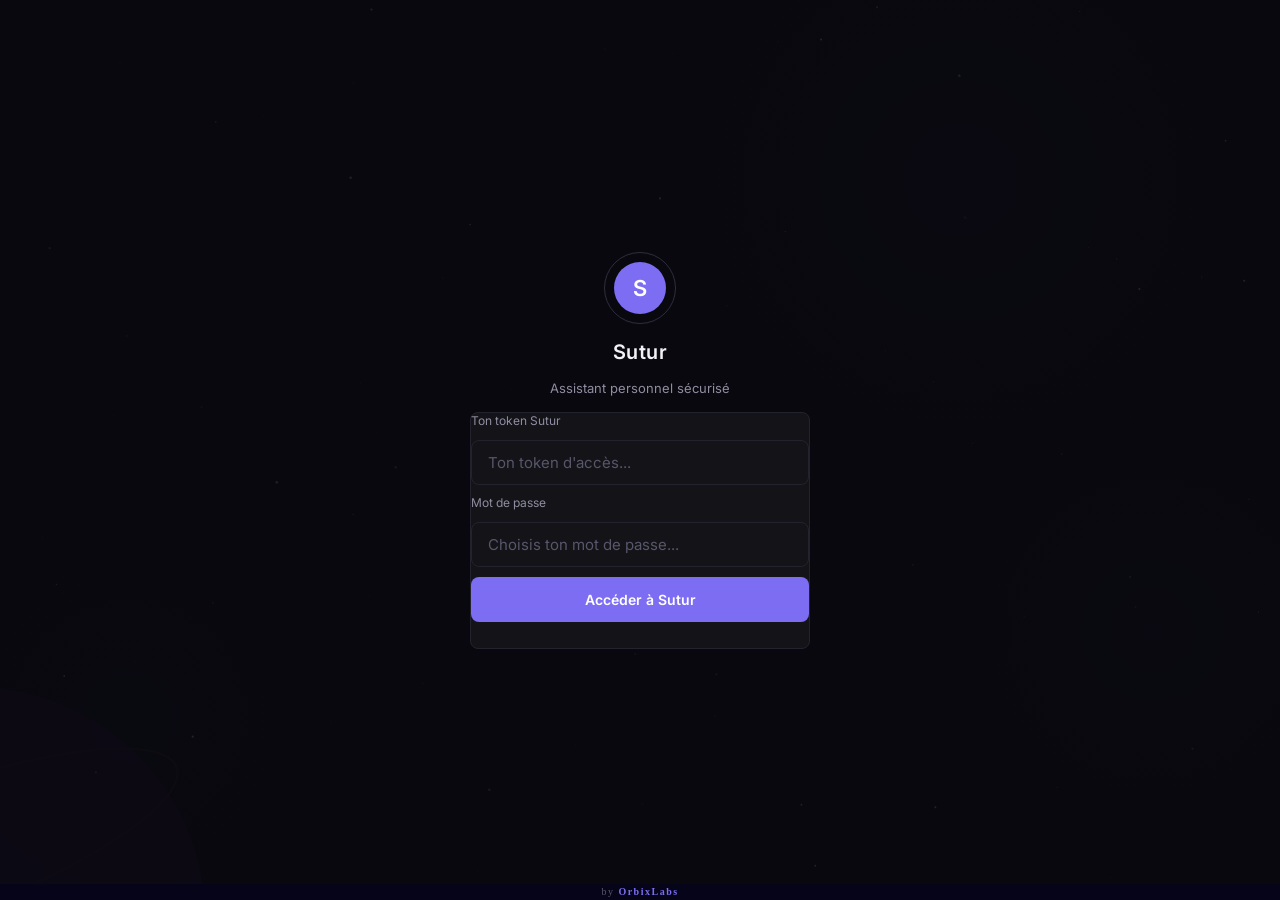
<file: index.html>
<!DOCTYPE html>
<!-- Sutur v2.1 OrbixLabs -->
<html lang="fr">
<head>
<meta charset="UTF-8">
<meta name="viewport" content="width=device-width, initial-scale=1.0, maximum-scale=1.0">
<meta name="mobile-web-app-capable" content="yes">
<meta name="apple-mobile-web-app-capable" content="yes">
<meta name="apple-mobile-web-app-status-bar-style" content="black-translucent">
<meta name="apple-mobile-web-app-title" content="Sutur">
<meta name="theme-color" content="#0a0a0f">
<meta name="description" content="Sutur — Ton assistant personnel intelligent by OrbixLabs">
<link rel="preconnect" href="https://fonts.googleapis.com">
<link rel="preconnect" href="https://fonts.gstatic.com" crossorigin>
<link href="https://fonts.googleapis.com/css2?family=Inter:wght@400;500;600;700&display=swap" rel="stylesheet">
<link rel="manifest" href="/manifest.json">
<link rel="icon" type="image/png" sizes="96x96" href="/icon-96.png">
<link rel="apple-touch-icon" href="/icon-192.png">
<link rel="apple-touch-icon" sizes="152x152" href="/icon-152.png">
<title>Sutur — OrbixLabs</title>
  <link rel="stylesheet" href="css/variables.css">
  <link rel="stylesheet" href="css/layout.css">
  <link rel="stylesheet" href="css/chat.css">
  <link rel="stylesheet" href="css/components.css">
  <link rel="stylesheet" href="css/tab-ambiances.css">
  <link rel="stylesheet" href="css/remote-desktop.css">
<link rel="stylesheet" href="css/chat-ux.css">
  <link rel="stylesheet" href="css/premium.css">
</head>
<body>

<!-- Séquence de démarrage : voir js/boot.js. Masquée tant qu'aucune session n'est
     ouverte — il n'y a alors aucun système réel à interroger. -->
<div id="boot" style="display:none" role="status" aria-live="polite">
  <div id="boot-mark"><div class="ring"></div><div class="ring"></div><div class="core"></div></div>
  <div id="boot-list"></div>
  <div id="boot-note"></div>
  <div id="boot-name">SUTUR</div>
  <button type="button" id="boot-skip">Passer</button>
</div>

<div id="app">
<canvas id="bgc"></canvas>

<!-- LOCK -->
<div id="lock" class="z1">
  <div class="logo-ring"><div class="logo-inner">S</div></div>
  <div class="lock-title">Sutur</div>
  <div class="lock-sub">Assistant personnel sécurisé</div>
  <div class="glass setup-box" style="width:100%">
    <div id="first-setup" style="display:none;flex-direction:column;gap:10px">
      <div class="field-label">Ton token Sutur</div>
      <input class="finp" id="new-token" type="password" placeholder="Ton token d'accès..."/>
      <div class="field-label">Mot de passe</div>
      <input class="finp" id="new-pass" type="password" placeholder="Choisis ton mot de passe..."/>
      <button class="access-btn" onclick="saveSetup()">Accéder à Sutur</button>
      <div class="err" id="serr"></div>
    </div>
    </div>
    <div id="login-form" style="display:flex;flex-direction:column;gap:10px">
      <div class="bio-row">
        <div class="bio-btn" id="face-btn" onclick="tryBio('face')"><span style="font-size:22px">&#9654;</span><span>Face ID</span></div>
        <div class="bio-btn" id="touch-btn" onclick="tryBio('touch')"><span style="font-size:22px">&#9654;</span><span>Touch ID</span></div>
      </div>
      <div style="display:flex;align-items:center;gap:8px">
        <div style="flex:1;height:1px;background:var(--border)"></div>
        <span style="font-size:11px;color:var(--text-muted)">ou</span>
        <div style="flex:1;height:1px;background:var(--border)"></div>
      </div>
      <div class="field-label">Mot de passe</div>
      <input class="finp" id="pass-inp" type="password" placeholder="Mot de passe Sutur..." onkeydown="if(event.key==='Enter')tryPass()"/>
      <div class="err" id="lerr"></div>
      <button class="access-btn" onclick="tryPass()">Accéder à Sutur</button>
      <div class="setup-toggle" onclick="showFirstSetup()">Première connexion / Reconfigurer</div>
    </div>
  </div>
</div>

<!-- MAIN -->
<div id="main" class="z1" style="width:100%">
  <!-- HUD -->
  <div class="hud">
    <div style="display:flex;align-items:center;gap:8px">
      <svg width="24" height="24" viewBox="0 0 32 32" fill="none">
        <circle cx="16" cy="16" r="6" fill="#7c6df2"/>
        <ellipse cx="16" cy="16" rx="15" ry="5.5" stroke="#3a3648" stroke-width="1.5" fill="none" transform="rotate(-20 16 16)"/>
      </svg>
      <span style="font-size:13px;font-weight:600;color:var(--text-primary)">Sutur</span>
    </div>
    <div class="hud-s"><div class="hdot" id="hdot"></div><span id="hst">En ligne</span></div>
    <div style="display:flex;align-items:center;gap:10px">
      <span style="font-size:9px;letter-spacing:1px" id="hemot"></span>
      <span style="font-size:10px;color:var(--text-muted);font-weight:500" id="hmod">Sutur</span>
      <span style="font-size:9px;color:var(--text-muted)" id="htime">--:--</span>
      <button onclick="openThreadsPanel()" title="Conversations" style="background:none;border:none;color:var(--text-secondary);font-size:14px;cursor:pointer;padding:0;line-height:1">💬</button>
      <button id="voice-toggle-btn" onclick="toggleVoiceMode()" title="Mode vocal plein écran" style="background:none;border:none;color:var(--text-secondary);font-size:14px;cursor:pointer;padding:0;line-height:1">🎙️</button>
    </div>
  </div>

  <!-- BARRE DE STATUT DES Connexions — toujours visible -->
  <div id="conn-statusbar" onclick="sw('cfg')" title="Voir l'état des connexions" role="button" tabindex="0">
    <span class="conn-chip" id="sb-google"><svg class="brand" width="15" height="15" viewBox="0 0 24 24" aria-hidden="true"><use href="#b-google"/></svg>Google</span>
    <span class="conn-chip" id="sb-spotify"><svg class="brand" width="15" height="15" viewBox="0 0 24 24" aria-hidden="true"><use href="#b-spotify"/></svg>Spotify</span>
    <span class="conn-chip" id="sb-notion"><svg class="brand" width="15" height="15" viewBox="0 0 24 24" aria-hidden="true"><use href="#b-notion"/></svg>Notion</span>
  </div>

  <!-- ZONE CHAT (panel actif par défaut) -->
  <div id="chat-zone" style="display:flex;flex-direction:column;position:fixed;inset:0;top:66px;bottom:120px;width:100%;overflow:hidden;z-index:1">

    <!-- Globe orbital — visible sur l'écran d'accueil chat -->
    <div id="globe-area" style="flex-shrink:0;display:none;flex-direction:column;justify-content:center;align-items:center;padding:4px 0 0">
      <div id="globe-stack" style="position:relative;width:200px;height:200px">
        <canvas id="globe3d" style="position:absolute;top:0;left:0;width:100%;height:100%;touch-action:none;display:none"></canvas>
        <canvas id="globe" width="200" height="200" style="position:absolute;top:0;left:0;width:100%;height:100%;touch-action:none;pointer-events:none"></canvas>
      </div>
      <div id="voice-caption" style="display:none;max-width:280px;text-align:center;font-size:12px;color:rgba(232,228,248,.75);margin-top:12px;line-height:1.5;padding:0 20px"></div>
    </div>

    <!-- Carte persistante — un seul point d'entrée pour toute la session, mise à jour en place -->
    <div id="persistent-map-wrap" style="display:none;flex-shrink:0;position:relative;width:100%;padding:0 12px 8px;box-sizing:border-box">
      <div id="persistent-map" style="height:190px;width:100%;border-radius:14px;overflow:hidden;border:1px solid var(--border)"></div>
      <div id="persistent-map-label" style="position:absolute;top:8px;left:20px;background:rgba(10,8,24,.75);backdrop-filter:blur(6px);padding:4px 10px;border-radius:8px;font-size:11px;color:#e8e4f8;border:1px solid rgba(139,92,246,.25);max-width:70%;overflow:hidden;text-overflow:ellipsis;white-space:nowrap"></div>
      <button onclick="hidePersistentMap()" style="position:absolute;top:8px;right:20px;background:rgba(10,8,24,.75);border:1px solid rgba(255,255,255,.15);color:rgba(255,255,255,.6);width:24px;height:24px;border-radius:8px;font-size:12px;cursor:pointer;line-height:1">✕</button>
      <!-- Proposé, pas imposé : une couche vivante arrive avec la réponse, mais le globe
           est un modal plein écran qu'on n'ouvre pas de force au milieu d'une conversation. -->
      <button type="button" id="persistent-map-globe-btn" onclick="showPendingChatLayerOnGlobe()" style="display:none;position:absolute;bottom:16px;left:20px;background:rgba(10,8,24,.85);backdrop-filter:blur(6px);border:1px solid rgba(201,162,39,.4);color:#e8e4f8;padding:7px 11px;border-radius:9px;font-size:11px;cursor:pointer;line-height:1;font-family:var(--font-main)">🌍 Sur le globe</button>
    </div>

    <!-- Panels de contenu -->
    <div class="panels" style="flex:1;overflow:hidden;position:relative">
      <!-- CHAT -->
      <div class="panel active" id="tab-chat">
        <div class="chat-box" id="chatbox"></div>
      </div>

      <!-- Brief -->
      <div class="panel" id="tab-brief">
        <div style="display:flex;gap:8px;margin:8px 0">
          <button class="go-btn" style="flex:1" onclick="loadBrief()">&#9728; Generer mon brief du jour</button>
          <button class="go-btn" onclick="speakText(currentBrief)">&#128266; Lire</button>
        </div>
      <div id="brief-content" style="color:rgba(120,80,255,.35);font-size:12px;text-align:center;padding:20px">Appuie sur "Generer" pour ton brief personnalise</div>
    </div>

    <!-- Email INTELLIGENT -->
    <div class="panel" id="tab-email">
      <div class="section-title" style="margin-top:8px">📬 Boîte mail intelligente</div>
      <div style="display:flex;gap:8px;margin-bottom:12px">
        <button onclick="loadSmartEmails()" class="access-btn" style="flex:1;padding:10px;font-size:13px">🔄 Analyser mes emails</button>
        <button onclick="toggleAutoReply()" id="auto-reply-btn" class="go-btn" style="padding:10px;font-size:11px;white-space:nowrap">Auto-réponse OFF</button>
      </div>
      <div id="email-status" style="font-size:11px;color:var(--gold);text-align:center;margin-bottom:8px;min-height:14px"></div>

      <!-- Liste emails analysés -->
      <div id="email-list" style="margin-bottom:16px">
        <div style="color:rgba(120,80,255,.35);font-size:12px;text-align:center;padding:16px">Clique sur "Analyser" pour voir tes emails prioritaires</div>
      </div>

      <!-- Détail email sélectionné -->
      <div id="email-detail" style="display:none;background:var(--surface);border:1px solid var(--border-gold);border-radius:14px;padding:14px;margin-bottom:14px">
        <div style="font-size:10px;color:var(--gold);letter-spacing:2px;margin-bottom:10px" id="email-detail-title">Analyse email</div>
        <div id="email-analysis-content"></div>
        <div style="display:grid;grid-template-columns:1fr 1fr;gap:8px;margin-top:12px">
          <button onclick="sendSuggestedReply()" class="access-btn" style="padding:10px;font-size:12px">✉️ Envoyer LA RÉPONSE</button>
          <button onclick="editAndSend()" class="go-btn" style="padding:10px;font-size:12px">✏️ MODIFIER D'ABORD</button>
        </div>
        <div id="reply-editor" style="display:none;margin-top:10px">
          <textarea id="reply-text" class="finp" style="height:120px;resize:none;font-size:13px;margin-bottom:8px"></textarea>
          <button onclick="sendEditedReply()" class="access-btn" style="width:100%;padding:10px">✉️ Envoyer</button>
        </div>
        <div id="reply-status" style="font-size:11px;text-align:center;margin-top:8px;min-height:14px;color:#4ade80"></div>
      </div>
    </div>

    <!-- MEDIA -->
    <div class="panel" id="tab-media">
      <div class="section-title">Applications</div>
      <div class="media-grid">
        <div class="media-card" onclick="openApp('youtube')"><div class="micon">&#9654;</div><div class="mtitle">YouTube</div></div>
        <div class="media-card" onclick="openApp('spotify')"><div class="micon">&#127925;</div><div class="mtitle">Spotify</div></div>
        <div class="media-card" onclick="openApp('instagram')"><div class="micon">&#128247;</div><div class="mtitle">Instagram</div></div>
        <div class="media-card" onclick="openApp('tiktok')"><div class="micon">&#127926;</div><div class="mtitle">TikTok</div></div>
        <div class="media-card" onclick="openApp('x')"><div class="micon">&#10006;</div><div class="mtitle">X</div></div>
        <div class="media-card" onclick="openApp('news')"><div class="micon">&#127757;</div><div class="mtitle">Actu</div></div>
      </div>
      <div class="section-title">Recherche</div>
      <div class="search-row">
        <input class="sinp" id="search-inp" placeholder="Sujet a rechercher..."/>
        <button class="go-btn" onclick="smartSearch()">Lancer</button>
      </div>
      <div class="app-filter">
        <button class="af active" onclick="setAF(this,'youtube')">YouTube</button>
        <button class="af" onclick="setAF(this,'spotify')">Spotify</button>
        <button class="af" onclick="setAF(this,'tiktok')">TikTok</button>
        <button class="af" onclick="setAF(this,'x')">X</button>
        <button class="af" onclick="setAF(this,'instagram')">Instagram</button>
      </div>
      <div class="section-title">Tendances
        <div style="display:flex;gap:6px;margin-top:8px;flex-wrap:wrap">
          <button onclick="loadTrends('general')" id="tr-general" class="af active">🌍 Général</button>
          <button onclick="loadTrends('tech')" id="tr-tech" class="af">💻 Tech</button>
          <button onclick="loadTrends('business')" id="tr-business" class="af">💼 Business</button>
          <button onclick="loadTrends('sports')" id="tr-sports" class="af">🏆 Sport</button>
          <button onclick="loadTrends('science')" id="tr-science" class="af">🔬 Science</button>
          <button onclick="loadTrends('health')" id="tr-health" class="af">🏥 Santé</button>
        </div>
      </div>
      <div id="trend-list">
        <div style="color:rgba(120,80,255,.35);text-align:center;padding:20px;font-size:13px">Chargement des tendances...</div>
      </div>
    </div>

    <!-- OUTILS -->
    <div class="panel" id="tab-fn">
      <div class="section-title" style="margin-top:4px">Actions rapides</div>
      <div class="fn-grid">
        <div class="fn-card" onclick="qa('Quel est mon agenda pour aujourd\'hui ?')"><div class="fn-icon">&#128197;</div><div class="fn-title">Agenda</div><div class="fn-sub">RDV du jour</div></div>
        <div class="fn-card" onclick="qa('Resume mes emails urgents')"><div class="fn-icon">&#9993;</div><div class="fn-title">Emails</div><div class="fn-sub">Resume intelligent</div></div>
        <div class="fn-card" onclick="qa('Quelles sont mes taches prioritaires ?')"><div class="fn-icon">&#9998;</div><div class="fn-title">Tâches</div><div class="fn-sub">Priorites</div></div>
        <div class="fn-card" onclick="sw('brief',document.querySelectorAll('.tab')[1]);loadBrief()"><div class="fn-icon">&#9728;</div><div class="fn-title">Brief</div><div class="fn-sub">Resume quotidien</div></div>
        <div class="fn-card" onclick="qa('Redige un message WhatsApp pour reporter un rendez-vous')"><div class="fn-icon">&#128172;</div><div class="fn-title">Message</div><div class="fn-sub">Redaction auto</div></div>
        <div class="fn-card" onclick="qa('Analyse mon bien-etre et donne-moi des conseils pour ma journee')"><div class="fn-icon">&#10024;</div><div class="fn-title">Bien-être</div><div class="fn-sub">Equilibre pro/perso</div></div>
        <div class="fn-card" onclick="qa('Quelles sont les dernieres actualites importantes dans mon domaine ?')"><div class="fn-icon">&#127757;</div><div class="fn-title">ACTU</div><div class="fn-sub">Mon secteur</div></div>
        <div class="fn-card" onclick="qa('Donne-moi une idee creative et innovante pour aujourd\'hui')"><div class="fn-icon">&#128161;</div><div class="fn-title">IDEE</div><div class="fn-sub">Creativite IA</div></div>
      </div>
    </div>

    <!-- MEMOIRE -->
    <!-- DÉLÉGUER -->
    <div class="panel" id="tab-delegate">

      <!-- Mode délégation -->
      <div class="section-title">🤖 Déléguer une tâche</div>
      <div style="background:var(--surface);border:1px solid var(--border-gold);border-radius:14px;padding:14px;margin-bottom:14px">
        <div style="font-size:13px;color:var(--text-muted);margin-bottom:12px;line-height:1.6">Confie une tâche complexe à Sutur. Il la décompose en étapes, travaille de façon autonome et te revient avec un rapport complet.</div>
        <div style="margin-bottom:10px">
          <div class="field-label">Tâche à déléguer</div>
          <textarea id="delegate-task" class="finp" placeholder="Ex: Trouve-moi 3 prestataires de développement mobile à Cotonou, compare leurs services et tarifs..." style="height:90px;resize:none;font-size:14px"></textarea>
        </div>
        <div style="margin-bottom:10px">
          <div class="field-label">CONTEXTE ADDITIONNEL (optionnel)</div>
          <input id="delegate-ctx" class="finp" placeholder="Ex: Budget max 500k FCFA, délai 2 mois..." style="font-size:13px"/>
        </div>
        <div style="margin-bottom:12px">
          <div class="field-label">Nombre d'étapes max</div>
          <select id="delegate-steps" class="finp" style="cursor:pointer">
            <option value="2">2 étapes (rapide)</option>
            <option value="3" selected>3 étapes (standard)</option>
            <option value="4">4 étapes (approfondi)</option>
            <option value="5">5 étapes (complet)</option>
          </select>
        </div>
        <button onclick="delegateTask()" id="delegate-btn" class="access-btn" style="width:100%;padding:12px;font-size:14px">🚀 Déléguer à Sutur</button>
        <div id="delegate-status" style="font-size:12px;color:var(--gold);text-align:center;margin-top:8px;min-height:16px"></div>
      </div>

      <!-- Rapport en cours -->
      <div id="delegate-report" style="display:none;background:var(--surface);border:1px solid var(--border-gold);border-radius:12px;padding:14px;margin-bottom:14px">
        <div style="font-size:10px;color:var(--gold);letter-spacing:2px;margin-bottom:10px">📋 Rapport Sutur</div>
        <div id="delegate-report-content" style="font-size:14px;color:var(--text-primary);line-height:1.75"></div>
        <div style="display:flex;gap:8px;margin-top:12px">
          <button onclick="copyDelegateReport()" class="go-btn" style="flex:1">📋 COPIER</button>
          <button onclick="sendDelegateToChat()" class="go-btn" style="flex:1">💬 Envoyer AU CHAT</button>
        </div>
      </div>

      <!-- Historique -->
      <div class="section-title">Historique des tâches</div>
      <div id="delegate-history" style="margin-bottom:16px"></div>

      <!-- Graphe de connaissance -->
      <div class="section-title">🧠 Graphe de connaissance</div>
      <div style="background:var(--surface);border:1px solid var(--border);border-radius:14px;padding:14px;margin-bottom:14px">
        <div style="font-size:13px;color:var(--text-muted);margin-bottom:12px;line-height:1.6">Sutur apprend à te connaître au fil du temps. Ce graphe représente ce qu'il sait sur toi — tes projets, objectifs, préférences et patterns.</div>
        <div style="display:flex;gap:8px;margin-bottom:12px">
          <button onclick="analyzeKnowledge()" class="access-btn" style="flex:1;padding:10px;font-size:13px">🔍 ANALYSER MES CONVERSATIONS</button>
          <button onclick="loadKnowledge()" class="go-btn" style="padding:10px 14px">↻</button>
        </div>
        <div id="analyze-status" style="font-size:12px;color:var(--gold);text-align:center;margin-bottom:10px;min-height:14px"></div>
      </div>

      <!-- Ajouter manuellement -->
      <div style="background:var(--surface);border:1px solid var(--border);border-radius:14px;padding:14px;margin-bottom:14px">
        <div class="field-label" style="margin-bottom:8px">Ajouter une connaissance manuellement</div>
        <div style="display:grid;grid-template-columns:1fr 1fr;gap:8px;margin-bottom:8px">
          <div>
            <div class="field-label">Catégorie</div>
            <select id="kn-cat" class="finp" style="cursor:pointer">
              <option value="projet">Projet</option>
              <option value="objectif">Objectif</option>
              <option value="pattern">Habitude / Pattern</option>
              <option value="preference">Préférence</option>
              <option value="relation">Relation</option>
            </select>
          </div>
          <div>
            <div class="field-label">Horizon temporel</div>
            <select id="kn-time" class="finp" style="cursor:pointer">
              <option value="">Sans échéance</option>
              <option value="3mois">3 mois</option>
              <option value="6mois">6 mois</option>
              <option value="1an">1 an</option>
            </select>
          </div>
        </div>
        <input id="kn-key" class="finp" placeholder="Titre (ex: Lancer OrbixLabs)" style="margin-bottom:8px;font-size:13px"/>
        <textarea id="kn-val" class="finp" placeholder="Détail (ex: Startup SaaS d'outils IA pour entreprises africaines, MVP prévu Q3 2026)" style="height:60px;resize:none;font-size:13px;margin-bottom:10px"></textarea>
        <button onclick="addKnowledge()" class="access-btn" style="width:100%;padding:10px;font-size:13px">+ AJOUTER</button>
        <div id="kn-msg" style="font-size:12px;text-align:center;margin-top:8px;min-height:14px"></div>
      </div>

      <!-- Affichage du graphe -->
      <div id="knowledge-graph" style="margin-bottom:20px"></div>
    </div>

    <!-- CONTACTS -->
    <div class="panel" id="tab-contacts">

      <!-- Alertes suivi -->
      <div id="contacts-followup" style="margin-bottom:10px"></div>

      <!-- Nouveau contact -->
      <div class="section-title">👤 Nouveau contact</div>
      <div style="background:var(--surface);border:1px solid var(--border);border-radius:14px;padding:14px;margin-bottom:14px">
        <div style="display:grid;grid-template-columns:1fr 1fr;gap:8px;margin-bottom:8px">
          <div><div class="field-label">NOM *</div><input id="ct-name" class="finp" placeholder="Prénom Nom"/></div>
          <div><div class="field-label">Téléphone</div><input id="ct-phone" class="finp" placeholder="+22961234567"/></div>
        </div>
        <div style="margin-bottom:8px"><div class="field-label">Email</div><input id="ct-email" class="finp" placeholder="email@exemple.com"/></div>
        <div style="margin-bottom:8px"><div class="field-label">Comment tu le connais</div><input id="ct-context" class="finp" placeholder="Ex: Rencontré à la conf tech de Cotonou..."/></div>
        <div style="margin-bottom:8px"><div class="field-label">Notes</div><input id="ct-notes" class="finp" placeholder="Ce qu'il faut retenir..."/></div>
        <div style="margin-bottom:10px"><div class="field-label">RELancer APRÈS (jours)</div>
          <select id="ct-followup" class="finp" style="cursor:pointer">
            <option value="7">7 jours</option>
            <option value="14">14 jours</option>
            <option value="30" selected>30 jours</option>
            <option value="60">60 jours</option>
            <option value="90">90 jours</option>
          </select>
        </div>
        <button onclick="addContact()" class="access-btn" style="width:100%;padding:10px;font-size:13px">+ AJOUTER</button>
        <div id="ct-msg" style="font-size:12px;text-align:center;margin-top:8px;min-height:16px"></div>
      </div>

      <!-- Recherche -->
      <div style="display:flex;gap:8px;margin-bottom:12px">
        <input id="ct-search" class="finp" placeholder="🔍 Rechercher un contact..." oninput="filterContacts()" style="font-size:13px"/>
      </div>

      <!-- Liste contacts -->
      <div id="contacts-list"></div>

      <!-- Traduction -->
      <div class="section-title" style="margin-top:16px">🌍 Traduction</div>
      <div style="background:var(--surface);border:1px solid var(--border);border-radius:14px;padding:14px;margin-bottom:14px">
        <div style="display:grid;grid-template-columns:1fr 1fr;gap:8px;margin-bottom:10px">
          <div>
            <div class="field-label">Langue cible</div>
            <select id="tl-lang" class="finp" style="cursor:pointer">
              <option value="en">🇬🇧 Anglais</option>
              <option value="fr">🇫🇷 Français</option>
              <option value="pt">🇵🇹 Portugais</option>
              <option value="es">🇪🇸 Espagnol</option>
              <option value="ar">🇸🇦 Arabe</option>
            </select>
          </div>
          <div>
            <div class="field-label">Style</div>
            <select id="tl-style" class="finp" style="cursor:pointer">
              <option value="professional">Professionnel</option>
              <option value="casual">Décontracté</option>
              <option value="formal">Très formel</option>
            </select>
          </div>
        </div>
        <textarea id="tl-text" class="finp" placeholder="Texte à traduire..." style="height:80px;resize:none;font-size:14px;margin-bottom:10px"></textarea>
        <button onclick="doTranslate()" class="access-btn" style="width:100%;padding:10px;font-size:13px">🌍 TRADUIRE</button>
      </div>
      <div id="tl-result" style="display:none;background:rgba(139,92,246,.06);border:1px solid rgba(139,92,246,.2);border-radius:12px;padding:14px;margin-bottom:14px">
        <div style="font-size:10px;color:var(--gold);letter-spacing:2px;margin-bottom:8px">Traduction</div>
        <div id="tl-output" style="font-size:15px;color:var(--text-primary);line-height:1.65"></div>
        <button onclick="copyTranslation()" class="go-btn" style="margin-top:10px;width:100%">📋 COPIER</button>
      </div>

      <!-- WhatsApp -->
      <div class="section-title">💬 WhatsApp</div>
      <div id="wa-status-bar" style="margin-bottom:10px"></div>
      <div style="background:var(--surface);border:1px solid var(--border);border-radius:14px;padding:14px;margin-bottom:14px">
        <div style="margin-bottom:8px"><div class="field-label">NUMÉRO (format international)</div>
          <input id="wa-to" class="finp" placeholder="+22961234567"/>
        </div>
        <div style="margin-bottom:10px"><div class="field-label">Message</div>
          <textarea id="wa-msg" class="finp" placeholder="Ton message WhatsApp..." style="height:70px;resize:none;font-size:14px"></textarea>
        </div>
        <button onclick="sendWhatsApp()" class="access-btn" style="width:100%;padding:10px;font-size:13px">📤 Envoyer VIA WhatsApp</button>
        <div id="wa-send-status" style="font-size:12px;text-align:center;margin-top:8px;min-height:16px"></div>
      </div>
    </div>

    <!-- FOCUS -->
    <div class="panel" id="tab-focus">

      <!-- POMODORO -->
      <div class="section-title">🎯 Mode focus</div>
      <div style="background:var(--surface);border:1px solid var(--border-gold);border-radius:14px;padding:16px;margin-bottom:14px;text-align:center">
        <div id="focus-task-display" style="font-size:13px;color:var(--text-muted);margin-bottom:12px">Aucune tâche en cours</div>
        <div id="focus-timer" style="font-size:52px;font-weight:700;color:var(--text-primary);letter-spacing:2px;font-family:'Courier New',monospace">25:00</div>
        <div id="focus-state" style="font-size:11px;color:var(--gold);letter-spacing:2px;margin:6px 0 14px">PRÊT</div>
        <div style="display:flex;gap:8px;justify-content:center;margin-bottom:14px">
          <button onclick="startFocus()" id="focus-start-btn" class="access-btn" style="flex:1;max-width:140px;padding:10px;font-size:13px">▶ DÉMARRER</button>
          <button onclick="stopFocus()" class="go-btn" style="padding:10px 14px">■ STOP</button>
        </div>
        <div style="display:flex;gap:8px;justify-content:center;flex-wrap:wrap">
          <button onclick="setFocusDuration(25)" class="af active" id="f25">25 min</button>
          <button onclick="setFocusDuration(45)" class="af" id="f45">45 min</button>
          <button onclick="setFocusDuration(90)" class="af" id="f90">90 min</button>
        </div>
        <div style="margin-top:12px">
          <input id="focus-task-inp" class="finp" placeholder="Sur quoi tu travailles ? (optionnel)" style="font-size:13px"/>
        </div>
      </div>

      <!-- Rappels -->
      <div class="section-title">⏰ Rappels</div>
      <div style="background:var(--surface);border:1px solid var(--border);border-radius:14px;padding:14px;margin-bottom:14px">
        <div style="display:grid;grid-template-columns:1fr auto;gap:8px;margin-bottom:10px">
          <input id="reminder-msg" class="finp" placeholder="Message du rappel..."/>
        </div>
        <div style="display:grid;grid-template-columns:1fr 1fr;gap:8px;margin-bottom:10px">
          <div>
            <div class="field-label">DATE & HEURE</div>
            <input id="reminder-dt" class="finp" type="datetime-local"/>
          </div>
          <div>
            <div class="field-label">Répétition</div>
            <select id="reminder-repeat" class="finp" style="cursor:pointer">
              <option value="">Une fois</option>
              <option value="daily">Chaque jour</option>
              <option value="weekly">Chaque semaine</option>
            </select>
          </div>
        </div>
        <button onclick="addReminder()" class="access-btn" style="width:100%;padding:10px;font-size:13px">+ AJOUTER UN RAPPEL</button>
        <div id="reminder-msg-status" style="font-size:12px;text-align:center;margin-top:8px;min-height:16px"></div>
      </div>
      <div id="reminders-list" style="margin-bottom:14px"></div>

      <!-- Résumé de réunion -->
      <div class="section-title">🎙 Résumé de réunion</div>
      <div style="background:var(--surface);border:1px solid var(--border);border-radius:14px;padding:14px;margin-bottom:14px">

        <!-- Mode sélection -->
        <div style="display:flex;gap:8px;margin-bottom:12px">
          <button onclick="setMeetMode('mic')" id="meet-mode-mic" class="af active" style="flex:1;padding:8px;font-size:12px">🎙 Microphone</button>
          <button onclick="setMeetMode('screen')" id="meet-mode-screen" class="af" style="flex:1;padding:8px;font-size:12px">🖥 Audio système (Teams/Meet)</button>
        </div>

        <div id="meet-mode-desc" style="font-size:12px;color:var(--text-muted);margin-bottom:12px;line-height:1.5">
          Enregistre via ton micro. Idéal pour une réunion en présentiel.
        </div>

        <!-- Contrôles enregistrement -->
        <div style="display:flex;gap:8px;margin-bottom:10px;align-items:center">
          <button onclick="toggleMeetingRec()" id="meet-rec-btn" class="access-btn" style="flex:1;padding:10px;font-size:13px">🎙 DÉMARRER</button>
          <div id="meet-timer" style="font-size:20px;font-weight:700;color:var(--text-primary);font-family:'Courier New',monospace;min-width:60px;text-align:center">00:00</div>
        </div>

        <!-- Barre de niveau audio -->
        <div style="height:4px;background:rgba(255,255,255,.06);border-radius:2px;margin-bottom:12px;overflow:hidden">
          <div id="meet-level" style="height:100%;width:0%;background:linear-gradient(90deg,var(--violet),var(--gold));border-radius:2px;transition:width .1s"></div>
        </div>

        <div id="meet-status" style="font-size:11px;color:var(--gold);text-align:center;margin-bottom:10px;min-height:14px"></div>

        <!-- Transcription manuelle -->
        <div style="font-size:11px;color:var(--text-muted);margin-bottom:6px">Ou colle directement une transcription texte :</div>
        <textarea id="meet-transcript" class="finp" placeholder="Colle ici une transcription texte à résumer..." style="height:80px;resize:none;font-size:13px;margin-bottom:10px"></textarea>
        <button onclick="submitTranscript()" class="go-btn" style="width:100%;padding:10px">→ RÉSUMER LE TEXTE</button>
      </div>
      <div id="meet-summary" style="display:none;background:var(--surface);border:1px solid var(--border-gold);border-radius:12px;padding:14px;font-size:14px;color:var(--text-primary);line-height:1.7;margin-bottom:14px">
        <div style="font-size:10px;color:var(--gold);letter-spacing:2px;margin-bottom:10px">📋 Résumé de réunion</div>
        <div id="meet-summary-content"></div>
        <div style="display:flex;gap:8px;margin-top:12px">
          <button onclick="copyMeetSummary()" class="go-btn" style="flex:1">📋 COPIER</button>
          <button onclick="document.getElementById('meet-summary').style.display='none'" class="go-btn" style="padding:10px 14px">✕</button>
        </div>
      </div>

      <!-- Générateur de documents -->
      <div class="section-title">📄 Générateur de documents</div>
      <div style="background:var(--surface);border:1px solid var(--border);border-radius:14px;padding:14px;margin-bottom:14px">
        <div style="margin-bottom:10px">
          <div class="field-label">Type de document</div>
          <select id="doc-type" class="finp" style="cursor:pointer">
            <option value="proposition">Proposition commerciale</option>
            <option value="rapport">Rapport</option>
            <option value="contrat">Contrat simple</option>
            <option value="email">Email professionnel</option>
            <option value="presentation">Structure de présentation</option>
          </select>
        </div>
        <div style="margin-bottom:10px">
          <div class="field-label">Brief (décris ce que tu veux)</div>
          <textarea id="doc-brief" class="finp" placeholder="Ex: Proposition pour développer une app mobile pour la startup TechBenin, budget 500k FCFA, délai 3 mois..." style="height:80px;resize:none;font-size:13px"></textarea>
        </div>
        <button onclick="generateDoc()" class="access-btn" style="width:100%;padding:10px;font-size:13px">✨ GÉNÉRER LE DOCUMENT</button>
        <div id="doc-status" style="font-size:11px;color:var(--gold);text-align:center;margin-top:6px;min-height:14px"></div>
      </div>
      <div id="doc-result" style="display:none;background:var(--surface);border:1px solid var(--border-gold);border-radius:12px;padding:14px;font-size:14px;color:var(--text-primary);line-height:1.7;margin-bottom:14px;white-space:pre-wrap"></div>
    </div>

    <!-- FINANCE -->
    <div class="panel" id="tab-finance">
      <div class="section-title">💰 Tableau de bord financier</div>

      <!-- Résumé du mois -->
      <div id="finance-summary" style="margin-bottom:14px">
        <div style="color:var(--text-muted);font-size:13px;text-align:center;padding:20px">Chargement...</div>
      </div>

      <!-- Formulaire rapide -->
      <div class="section-title">Nouvelle transaction</div>
      <div style="background:var(--surface);border:1px solid var(--border);border-radius:14px;padding:14px;margin-bottom:14px">
        <div style="display:grid;grid-template-columns:1fr 1fr;gap:10px;margin-bottom:10px">
          <div>
            <div class="field-label">TYPE</div>
            <select id="tx-type" class="finp" style="cursor:pointer">
              <option value="expense">💸 Dépense</option>
              <option value="income">💰 Revenu</option>
            </select>
          </div>
          <div>
            <div class="field-label">Devise</div>
            <select id="tx-currency" class="finp" style="cursor:pointer">
              <option value="XOF">XOF (FCFA)</option>
              <option value="USD">USD ($)</option>
              <option value="EUR">EUR (€)</option>
            </select>
          </div>
        </div>
        <div style="margin-bottom:10px">
          <div class="field-label">Montant</div>
          <input id="tx-amount" class="finp" type="number" placeholder="0" min="0"/>
        </div>
        <div style="margin-bottom:10px">
          <div class="field-label">Catégorie</div>
          <select id="tx-category" class="finp" style="cursor:pointer">
            <option>Alimentation</option>
            <option>Transport</option>
            <option>Logement</option>
            <option>Santé</option>
            <option>Loisirs</option>
            <option>Business</option>
            <option>Technologie</option>
            <option>Éducation</option>
            <option>Autre</option>
          </select>
        </div>
        <div style="margin-bottom:12px">
          <div class="field-label">Description</div>
          <input id="tx-desc" class="finp" placeholder="Ex: Courses au marché..."/>
        </div>
        <div style="display:flex;gap:8px">
          <button onclick="addTransaction()" class="access-btn" style="flex:1;padding:10px;font-size:13px">✓ ENREGISTRER</button>
          <button onclick="loadFinance()" class="go-btn" style="padding:10px 14px">↻</button>
        </div>
        <div id="tx-msg" style="font-size:12px;text-align:center;margin-top:8px;min-height:16px"></div>
      </div>

      <!-- Question financière -->
      <div class="section-title">Demander à Sutur</div>
      <div style="display:flex;gap:8px;margin-bottom:14px">
        <input id="finance-q" class="finp" placeholder="Combien j'ai dépensé en transport ce mois ?"/>
        <button onclick="askFinance()" class="go-btn">→</button>
      </div>
      <div id="finance-answer" style="display:none;background:var(--surface);border:1px solid var(--border);border-radius:12px;padding:14px;font-size:14px;color:var(--text-primary);line-height:1.65;margin-bottom:14px"></div>

      <!-- Historique -->
      <div class="section-title">Transactions récentes</div>
      <div id="finance-list" style="margin-bottom:14px">
        <div style="color:var(--text-muted);font-size:13px;text-align:center;padding:12px">Aucune transaction</div>
      </div>

      <!-- Import CSV -->
      <div class="section-title">Import relevé bancaire CSV</div>
      <div style="background:var(--surface);border:1px solid var(--border);border-radius:14px;padding:14px;margin-bottom:20px">
        <div style="font-size:12px;color:var(--text-muted);margin-bottom:10px;line-height:1.6">Importe ton relevé bancaire CSV. Sutur détecte automatiquement les colonnes et catégorise les transactions.</div>
        <input type="file" id="csv-file" accept=".csv,.txt" style="display:none" onchange="previewCSV(this)"/>
        <button onclick="document.getElementById('csv-file').click()" class="access-btn" style="width:100%;margin-bottom:10px">📂 CHOISIR UN FICHIER CSV</button>
        <div id="csv-preview" style="display:none">
          <div style="font-size:12px;color:var(--gold);margin-bottom:8px" id="csv-info"></div>
          <div style="display:grid;grid-template-columns:1fr 1fr 1fr;gap:8px;margin-bottom:10px">
            <div>
              <div class="field-label">Colonne date</div>
              <select class="finp sinp" id="csv-col-date" style="font-size:12px"></select>
            </div>
            <div>
              <div class="field-label">Colonne montant</div>
              <select class="finp sinp" id="csv-col-amount" style="font-size:12px"></select>
            </div>
            <div>
              <div class="field-label">Colonne description</div>
              <select class="finp sinp" id="csv-col-desc" style="font-size:12px"></select>
            </div>
          </div>
          <div style="margin-bottom:10px">
            <div class="field-label">Devise</div>
            <select class="finp sinp" id="csv-currency" style="font-size:12px">
              <option value="XOF">XOF (FCFA)</option>
              <option value="USD">USD ($)</option>
              <option value="EUR">EUR (€)</option>
            </select>
          </div>
          <div id="csv-table-preview" style="overflow-x:auto;margin-bottom:10px;font-size:11px;max-height:150px;overflow-y:auto"></div>
          <button onclick="importCSV()" class="access-btn" style="width:100%">⬆ IMPORTER LES TRANSACTIONS</button>
          <div id="csv-status" style="font-size:12px;text-align:center;margin-top:8px;min-height:14px;color:var(--gold)"></div>
        </div>
      </div>
    </div>

    <div class="panel" id="tab-mem">
      <div style="display:flex;justify-content:space-between;align-items:center;margin:8px 0">
        <div class="section-title" style="margin:0">Ce que Sutur sait de toi</div>
        <button class="go-btn" onclick="loadMemories()">&#8635; Actualiser</button>
      </div>
      <div id="mem-list" style="color:rgba(120,80,255,.35);font-size:12px;text-align:center;padding:20px">Chargement...</div>

      <!-- ── Coffre sécurisé — documents et identifiants chiffrés ── -->
      <div style="margin-top:24px;padding-top:16px;border-top:1px solid rgba(139,92,246,.15)">
        <div style="display:flex;justify-content:space-between;align-items:center;margin:8px 0">
          <div class="section-title" style="margin:0">🔒 Coffre sécurisé</div>
          <button class="go-btn" id="vault-lock-btn" onclick="vaultLock()" style="display:none">🔒 Verrouiller</button>
        </div>

        <!-- État verrouillé -->
        <div id="vault-locked-view">
          <div style="font-size:11px;color:rgba(200,190,230,.5);margin-bottom:10px;line-height:1.5">
            Documents (carte d'identité, passeport, permis...) et identifiants de comptes — chiffrés, illisibles sans ton mot de passe.
          </div>
          <input type="password" id="vault-password-input" placeholder="Mot de passe du coffre" class="cinp" style="width:100%;box-sizing:border-box;margin-bottom:8px" onkeydown="if(event.key==='Enter')vaultUnlock()">
          <button class="access-btn" style="width:100%" onclick="vaultUnlock()">🔓 Déverrouiller le coffre</button>
          <div id="vault-unlock-error" style="color:#f87171;font-size:11px;text-align:center;margin-top:8px;display:none"></div>
        </div>

        <!-- État déverrouillé -->
        <div id="vault-unlocked-view" style="display:none">
          <div style="display:flex;gap:8px;margin-bottom:12px">
            <button class="access-btn" style="flex:1;font-size:11px" onclick="vaultShowAddDocument()">📄 Ajouter un document</button>
            <button class="access-btn" style="flex:1;font-size:11px" onclick="vaultShowAddCredential()">🔑 Ajouter un identifiant</button>
          </div>

          <!-- Formulaire ajout document -->
          <div id="vault-add-document" style="display:none;background:rgba(139,92,246,.05);border:1px solid rgba(139,92,246,.15);border-radius:10px;padding:12px;margin-bottom:12px">
            <input type="text" id="vault-doc-label" placeholder="Libellé (ex: Carte d'identité)" class="cinp" style="width:100%;box-sizing:border-box;margin-bottom:6px">
            <input type="file" id="vault-doc-file" accept="image/*,.pdf" style="width:100%;margin-bottom:6px;font-size:11px;color:rgba(200,190,230,.6)">
            <textarea id="vault-doc-notes" placeholder="Notes (optionnel)" class="cinp" style="width:100%;box-sizing:border-box;margin-bottom:6px;min-height:50px;resize:vertical"></textarea>
            <button class="access-btn" style="width:100%" onclick="vaultAddDocument()">Enregistrer, chiffré</button>
          </div>

          <!-- Formulaire ajout identifiant -->
          <div id="vault-add-credential" style="display:none;background:rgba(139,92,246,.05);border:1px solid rgba(139,92,246,.15);border-radius:10px;padding:12px;margin-bottom:12px">
            <input type="text" id="vault-cred-label" placeholder="Libellé (ex: Spotify)" class="cinp" style="width:100%;box-sizing:border-box;margin-bottom:6px">
            <input type="text" id="vault-cred-username" placeholder="Identifiant / email" class="cinp" style="width:100%;box-sizing:border-box;margin-bottom:6px">
            <input type="password" id="vault-cred-password" placeholder="Mot de passe du compte" class="cinp" style="width:100%;box-sizing:border-box;margin-bottom:6px">
            <input type="text" id="vault-cred-url" placeholder="Site (optionnel)" class="cinp" style="width:100%;box-sizing:border-box;margin-bottom:6px">
            <button class="access-btn" style="width:100%" onclick="vaultAddCredential()">Enregistrer, chiffré</button>
          </div>

          <div id="vault-list"></div>
        </div>
      </div>
    </div>

    <!-- AGENTS -->
    <div class="panel" id="tab-agents">
      <div style="margin:8px 0">
        <div class="section-title">Mes agents de veille</div>
        <div id="agents-map" style="height:220px;border-radius:14px;overflow:hidden;margin-bottom:12px;border:1px solid var(--border);background:rgba(255,255,255,.02)"></div>
        <div class="glass" style="padding:12px;margin-bottom:10px">
          <div class="field-label">Nom de l'agent</div>
          <input class="finp" id="ag-name" placeholder="Ex: Agent Bourse" style="margin-bottom:8px"/>
          <div class="field-label">TYPE</div>
          <select class="finp" id="ag-type" style="margin-bottom:8px">
            <option value="marche">Marche financier / Bourse</option>
            <option value="emploi">Offres d'emploi</option>
            <option value="tech">Actualites tech</option>
            <option value="musique">Nouveautes musicales</option>
            <option value="crypto">Crypto / Bitcoin</option>
            <option value="startup">Startups / Entrepreneuriat</option>
            <option value="custom">Personnalise</option>
          </select>
          <div class="field-label">Sujet spécifique</div>
          <input class="finp" id="ag-topic" placeholder="Ex: CAC40, offres Cotonou, afrobeat..." style="margin-bottom:8px"/>
          <button class="access-btn" onclick="createAgent()">Créer l'agent</button>
        </div>
        <div id="agents-list" style="color:rgba(120,80,255,.35);font-size:12px;text-align:center;padding:10px">Chargement...</div>
      </div>
    </div>

    <!-- MessageS -->
    <div class="panel" id="tab-msgs">
      <div class="section-title" style="margin-top:8px">Messages reçus</div>
      <div id="msgs-list" style="color:rgba(120,80,255,.35);font-size:12px;text-align:center;padding:10px">Chargement...</div>
      <div id="admin-dashboard" style="display:none;margin-top:8px">
        <div class="section-title">🛡 Tableau de bord admin</div>
        <div style="display:grid;grid-template-columns:1fr 1fr;gap:8px;margin-bottom:12px">
          <div class="glass" style="padding:12px;text-align:center;border:1px solid rgba(201,162,39,.25)">
            <div style="font-size:26px;font-weight:700;color:#c9a227" id="admin-users-count">-</div>
            <div style="font-size:10px;color:rgba(150,120,255,.5);margin-top:3px">Utilisateurs actifs</div>
          </div>
          <div class="glass" style="padding:12px;text-align:center">
            <div style="font-size:26px;font-weight:700;color:#8b5cf6" id="admin-msgs-count">-</div>
            <div style="font-size:10px;color:rgba(150,120,255,.5);margin-top:3px">Messages échangés</div>
          </div>
        </div>
        <div class="section-title">Utilisateurs</div>
        <div id="admin-users-list" style="margin-bottom:12px"></div>
        <div class="section-title">Inviter un utilisateur</div>
        <div style="display:grid;grid-template-columns:1fr 1fr;gap:8px;margin-bottom:6px">
          <input class="finp" id="invite-name" placeholder="Prénom *" style="font-size:12px"/>
          <input class="finp" id="invite-token" placeholder="Token personnalisé" style="font-size:12px"/>
        </div>
        <div style="display:flex;gap:8px;margin-bottom:6px">
          <input class="finp" id="invite-pass" placeholder="Mot de passe" style="font-size:12px;flex:1"/>
          <button onclick="inviteUser()" class="access-btn" style="white-space:nowrap;padding:8px 12px;font-size:11px">+ INVITER</button>
        </div>
        <div id="invite-result" style="font-size:11px;margin-bottom:12px;min-height:32px;color:#4ade80;line-height:1.6"></div>
        <div class="section-title" id="send-section" style="display:none">Envoyer un message</div>
        <div class="send-msg-area" id="send-area" style="display:none">
          <div class="field-label">Token destinataire</div>
          <input class="finp" id="msg-to" placeholder="Token de l'utilisateur..."/>
          <div class="field-label">Message</div>
          <textarea class="finp" id="msg-body" placeholder="Ton message..." style="resize:none;height:70px"></textarea>
          <button class="access-btn" onclick="sendAdminMsg()">Envoyer</button>
        </div>
      </div>
    </div>

    <!-- PROFIL -->
    <div class="panel" id="tab-profil">
      <div class="section-title" style="margin-top:8px">Mon profil</div>
      <div class="glass" style="padding:12px;margin-bottom:10px" id="profile-display">
        <div style="color:rgba(120,80,255,.35);font-size:12px;text-align:center;padding:10px">Chargement...</div>
      </div>
      <div class="section-title">Modifier mon profil</div>
      <div class="glass" style="padding:12px">
        <div class="field-label">Profession</div>
        <input class="finp" id="prof-job" placeholder="Entrepreneur, Etudiant, Ingenieur..." style="margin-bottom:8px"/>
        <div class="field-label">INTERETS (separes par virgule)</div>
        <input class="finp" id="prof-interests" placeholder="IA, musique, finance, sport..." style="margin-bottom:8px"/>
        <div class="field-label">Ville</div>
        <input class="finp" id="prof-city" placeholder="Cotonou, Paris, Abidjan..." style="margin-bottom:8px"/>
        <div class="field-label">Heure brief quotidien</div>
        <select class="finp" id="prof-hour" style="margin-bottom:8px">
          <option value="6">6h00</option>
          <option value="7">7h00</option>
          <option value="8" selected>8h00</option>
          <option value="9">9h00</option>
          <option value="10">10h00</option>
        </select>
        <button class="access-btn" onclick="saveProfile()">Sauvegarder le profil</button>
      </div>
    </div>

    <!-- CONFIG -->
    <div class="panel" id="tab-cfg">
      <div class="section-title" style="margin-top:4px">Modèle IA</div>
      <div class="cfg-row">
        <div><div class="cfg-lbl">Cerveau actif</div><div class="cfg-sub2">Claude ou GPT-4o</div></div>
        <select style="background:rgba(8,0,20,.9);border:1px solid rgba(120,80,255,.18);color:#c8aaff;border-radius:6px;padding:4px 8px;font-size:10px;font-family:'Courier New',monospace" id="model-sel">
          <option value="claude">Claude</option>
          <option value="gpt">GPT-4o</option>
        </select>
      </div>
      <div class="cfg-row"><div><div class="cfg-lbl">Voix ElevenLabs</div><div class="cfg-sub2">Reponses vocales premium</div></div><button class="tog on" id="t-voice" onclick="this.classList.toggle('on');this.classList.toggle('off')"></button></div>
      <div class="cfg-row"><div><div class="cfg-lbl">Lecture auto des reponses</div><div class="cfg-sub2">Sutur lit chaque reponse</div></div><button class="tog on" id="t-autospeak" onclick="this.classList.toggle('on');this.classList.toggle('off')"></button></div>
      <div class="cfg-row"><div><div class="cfg-lbl">Geolocalisation</div><div class="cfg-sub2">Reponses adaptees a ta position</div></div><button class="tog on" id="t-geo" onclick="this.classList.toggle('on');this.classList.toggle('off')"></button></div>
      <div class="cfg-row"><div><div class="cfg-lbl">Notifications push</div><div class="cfg-sub2">Alertes meme quand Sutur est ferme</div></div><button class="tog off" id="t-push" onclick="togglePushNotifications(this)"></button></div>
      <div class="cfg-row"><div><div class="cfg-lbl">Tester la notification</div><div class="cfg-sub2">Envoie une vraie notif maintenant</div></div><button class="access-btn" style="padding:6px 14px;font-size:11px" onclick="testPushNotification()">Tester</button></div>
      <div class="section-title" style="margin-top:12px">Apparence</div>
      <div style="display:flex;gap:8px;margin-bottom:8px">
        <button onclick="setTheme('default')" id="theme-default" class="access-btn" style="flex:1;padding:10px;font-size:11px;letter-spacing:1px;border-color:rgba(139,92,246,.5);background:rgba(139,92,246,.15)">🌌 LIQUID GLASS</button>
        <button onclick="setTheme('terminal')" id="theme-terminal-btn" class="access-btn" style="flex:1;padding:10px;font-size:11px;letter-spacing:1px;border-color:rgba(0,200,255,.3);background:rgba(0,200,255,.08);color:rgba(0,200,255,.8)">💻 Terminal</button>
      </div>
      <div id="theme-label" style="font-size:11px;color:var(--text-muted);text-align:center;margin-bottom:8px;letter-spacing:1px">Thème actuel : LIQUID GLASS</div>

      <!-- Système -->
      <div class="section-title" style="margin-top:12px">Système</div>
      <button onclick="runDiagnostic()" class="access-btn" style="width:100%;padding:10px;font-size:11px;letter-spacing:1px;margin-bottom:8px">🔍 DIAGNOSTIC COMPLET</button>
      <div id="sys-status" style="display:flex;flex-direction:column;gap:6px;margin-bottom:8px">
        <div id="sys-overall" style="padding:8px 12px;border-radius:8px;background:rgba(255,255,255,.03);border:1px solid rgba(255,255,255,.06);font-size:11px;color:var(--text-muted);text-align:center;letter-spacing:1px">Appuie sur DIAGNOSTIC pour vérifier le système</div>
      </div>
      <div id="sys-bugs" style="display:none;margin-bottom:8px">
        <div style="font-size:10px;color:rgba(248,113,113,.6);letter-spacing:1px;margin-bottom:4px">Bugs récents</div>
        <div id="sys-bugs-list" style="font-size:11px;color:rgba(248,113,113,.5);display:flex;flex-direction:column;gap:4px"></div>
      </div>

      <!-- Remote desktop -->
      <div class="section-title" style="margin-top:12px">🖥️ Remote desktop</div>
      <div id="remote-status-bar" style="padding:8px 12px;border-radius:8px;background:rgba(255,255,255,.03);border:1px solid rgba(255,255,255,.06);font-size:11px;color:var(--text-muted);text-align:center;letter-spacing:1px;margin-bottom:8px">PC non connecté</div>
      <div style="display:flex;gap:8px;margin-bottom:8px">
        <button onclick="checkRemoteStatus()" class="access-btn" style="flex:1;padding:9px;font-size:11px">🔄 Statut</button>
        <button onclick="openRemoteDesktop()" class="access-btn" style="flex:1;padding:9px;font-size:11px;border-color:rgba(74,222,128,.4);background:rgba(74,222,128,.08);color:#4ade80">🖥️ Ouvrir</button>
      </div>
      <button onclick="showAgentInstructions()" class="access-btn" style="width:100%;padding:9px;font-size:11px;letter-spacing:1px;margin-bottom:4px">📋 INSTALLER L'AGENT PC</button>

      <!-- World -->
      <div class="section-title" style="margin-top:12px;display:flex;align-items:center;gap:7px"><svg class="i" width="15" height="15" viewBox="0 0 24 24" aria-hidden="true"><use href="#i-globe"/></svg>Monde</div>
      <div style="font-size:11px;color:rgba(200,190,230,.5);margin-bottom:8px;line-height:1.5">
        Globe 3D à explorer — pays, bâtiments, itinéraires, en temps réel.
      </div>
      <button onclick="openWorldPanel()" class="access-btn" style="width:100%;padding:9px;font-size:11px;border-color:rgba(0,212,255,.4);background:rgba(0,212,255,.08);color:#00d4ff" style="display:flex;align-items:center;justify-content:center;gap:8px"><svg class="i" width="15" height="15" viewBox="0 0 24 24" aria-hidden="true"><use href="#i-globe"/></svg>Ouvrir le globe</button>

      <div class="section-title">Sécurité avancée</div>
      <div class="cfg-row">
        <div><div class="cfg-lbl">Face ID / Touch ID</div><div class="cfg-sub2">Connexion biométrique réelle (WebAuthn)</div></div>
        <button class="conn-btn connect" id="bio-enroll-btn" onclick="enrollBiometric()" style="font-size:9px;padding:6px 10px">ACTIVER FACE ID / TOUCH ID</button>
      </div>
      <div class="section-title">Connexions</div>
      <div id="conn-list">
        <div class="conn-card">
          <div class="conn-info">
            <div class="conn-icon">📅</div>
            <div>
              <div class="conn-name">Google Calendar</div>
              <div class="conn-status ko" id="goog-cal-status">Non connecté</div>
            </div>
          </div>
          <button class="conn-btn connect" id="goog-cal-btn" onclick="connectGoogle()">Connecter</button>
        </div>
        <div class="conn-card">
          <div class="conn-info">
            <div class="conn-icon">✉️</div>
            <div>
              <div class="conn-name">Gmail</div>
              <div class="conn-status ko" id="goog-gmail-status">Non connecté</div>
            </div>
          </div>
          <button class="conn-btn connect" id="goog-gmail-btn" onclick="connectGoogle()">Connecter</button>
        </div>
        <div class="conn-card">
          <div class="conn-info">
            <div class="conn-icon">🎵</div>
            <div>
              <div class="conn-name">Spotify</div>
              <div class="conn-status ko" id="spotify-status">Non connecté</div>
            </div>
          </div>
          <button class="conn-btn connect" id="spotify-btn" onclick="connectSpotify()">Connecter</button>
        </div>
        <div class="conn-card">
          <div class="conn-info">
            <div class="conn-icon">🎨</div>
            <div>
              <div class="conn-name">Canva</div>
              <div class="conn-status ko" id="canva-status">Non connecté</div>
            </div>
          </div>
          <button class="conn-btn connect" id="canva-btn" onclick="connectCanva()">Connecter</button>
        </div>
        <div class="conn-card">
          <div class="conn-info">
            <div class="conn-icon">📱</div>
            <div>
              <div class="conn-name">WhatsApp</div>
              <div class="conn-status ko" id="wa-status">Bientôt disponible</div>
            </div>
          </div>
          <button class="conn-btn connect" onclick="addMsg('ai','WhatsApp sera disponible dans la prochaine mise a jour.');sw('chat',document.querySelectorAll(\'.tab\')[0])">Bientôt</button>
        </div>
        <div class="conn-card">
          <div class="conn-info">
            <div class="conn-icon">📊</div>
            <div>
              <div class="conn-name">Notion</div>
              <div class="conn-status ko" id="notion-status">Non connecté</div>
            </div>
          </div>
          <button class="conn-btn connect" id="notion-btn" onclick="connectNotion()">Connecter</button>
        </div>
      </div>
      <div class="section-title">Sécurité</div>
      <div style="display:flex;flex-direction:column;gap:8px">
        <div class="field-label">Nouveau mot de passe</div>
        <input class="finp" id="new-pass-cfg" type="password" placeholder="Nouveau mot de passe..."/>
        <div class="field-label">Clé ElevenLabs</div>
        <input class="finp" id="el-cfg" type="password" placeholder="sk_..."/>
        <button class="access-btn" onclick="saveConfig()">Sauvegarder</button>
      </div>
      <button class="logout-btn" onclick="logout()">Déconnexion</button>
    </div>
  </div>

  </div><!-- fin panels -->
  </div><!-- fin chat-zone -->

  <!-- BARRE SAISIE CHAT -->
  <div class="inp-bar" id="inp-bar" style="display:none">
    <span id="cmd-prefix" style="display:none;font-size:11px;color:rgba(0,200,255,.5);letter-spacing:1px;font-family:'Courier New',monospace;white-space:nowrap;flex-shrink:0">CMD›</span>
    <button class="micbtn" id="micbtn" onclick="toggleMic()" aria-label="Dicter un message" title="Dicter un message"><svg class="i" width="19" height="19" viewBox="0 0 24 24" aria-hidden="true"><use href="#i-mic"/></svg></button>
    <button class="micbtn" id="photobtn" onclick="openPhotoModal()" aria-label="Analyser une photo" title="Analyser une photo"><svg class="i" width="19" height="19" viewBox="0 0 24 24" aria-hidden="true"><use href="#i-camera"/></svg></button>
    <input type="file" id="photo-input" accept="image/*" style="display:none" onchange="handlePhotoSelect(this)"/>
    <button class="micbtn" id="pdfbtn" onclick="document.getElementById('pdf-input').click()" aria-label="Joindre un document (PDF, CSV, Excel)" title="Envoyer un PDF, CSV ou Excel (instructions/code/données)" ><svg class="i" width="19" height="19" viewBox="0 0 24 24" aria-hidden="true"><use href="#i-document"/></svg></button>
    <input type="file" id="pdf-input" accept="application/pdf,.csv,.xlsx,.xls,text/csv,application/vnd.ms-excel,application/vnd.openxmlformats-officedocument.spreadsheetml.sheet" style="display:none" onchange="handlePdfSelect(this)"/>
    <div id="pdf-preview-bar" style="display:none;align-items:center;gap:6px;flex-shrink:0;background:rgba(139,92,246,.1);border:1px solid rgba(139,92,246,.25);border-radius:8px;padding:4px 8px">
      <svg class="i" width="14" height="14" viewBox="0 0 24 24" aria-hidden="true"><use href="#i-document"/></svg>
      <span id="pdf-filename" style="font-size:10px;color:rgba(220,215,240,.8);max-width:80px;overflow:hidden;text-overflow:ellipsis;white-space:nowrap"></span>
      <button onclick="clearPdf()" aria-label="Retirer le document" style="background:none;border:none;color:rgba(248,113,113,.7);cursor:pointer;flex-shrink:0;padding:0;display:flex"><svg class="i" width="13" height="13" viewBox="0 0 24 24" aria-hidden="true"><use href="#i-close"/></svg></button>
    </div>
    <textarea class="cinp" id="cinp" placeholder="Parle à Sutur…" rows="1" aria-label="Message à Sutur" enterkeyhint="send" oninput="autoResizeChatInput(this);syncSendButton()" onkeydown="handleChatInputKeydown(event)"></textarea>
    <div id="photo-preview-bar" style="display:none;align-items:center;gap:6px;flex-shrink:0">
      <img id="photo-thumb" style="width:32px;height:32px;border-radius:6px;object-fit:cover;border:1px solid var(--violet-glow)"/>
      <button onclick="sendPhotoNow()" style="background:rgba(74,222,128,.15);border:1px solid rgba(74,222,128,.3);border-radius:6px;color:#4ade80;cursor:pointer;font-size:11px;padding:4px 8px;font-weight:600;white-space:nowrap;flex-shrink:0;display:flex;align-items:center;gap:5px"><svg class="i" width="13" height="13" viewBox="0 0 24 24" aria-hidden="true"><use href="#i-check"/></svg>Analyser</button>
      <button onclick="clearPhoto()" aria-label="Retirer la photo" style="background:none;border:none;color:rgba(248,113,113,.7);cursor:pointer;flex-shrink:0;padding:0;display:flex"><svg class="i" width="13" height="13" viewBox="0 0 24 24" aria-hidden="true"><use href="#i-close"/></svg></button>
    </div>
    <button class="sbtn" id="stopbtn" onclick="stopSpeech()" style="display:none;background:rgba(248,113,113,.15);border-color:rgba(248,113,113,.35);color:#f87171">&#9646;&#9646;</button>
    <button class="sbtn" id="meet-stop-bar" onclick="stopMeetingFromBar()" style="display:none;background:rgba(248,113,113,.15);border-color:rgba(248,113,113,.35);color:#f87171;font-size:10px;width:auto;padding:0 10px;border-radius:10px">⏹ RÉU</button>
    <button class="sbtn send-btn" id="send-btn" type="button" data-state="idle" onclick="onSendClick()" aria-label="Envoyer" aria-disabled="true">
      <svg class="ico ico-send" viewBox="0 0 24 24" width="18" height="18" fill="none" stroke="currentColor" stroke-width="2.2" stroke-linecap="round" stroke-linejoin="round" aria-hidden="true"><path d="M12 19.4V5.2"/><path d="m6.4 10.8 5.6-5.6 5.6 5.6"/></svg>
      <svg class="ico ico-spin" viewBox="0 0 24 24" width="18" height="18" fill="none" stroke="currentColor" stroke-width="2.4" stroke-linecap="round" aria-hidden="true"><path d="M12 3a9 9 0 1 0 9 9"/></svg>
      <svg class="ico ico-stop" viewBox="0 0 24 24" width="16" height="16" fill="currentColor" aria-hidden="true"><rect x="6" y="6" width="12" height="12" rx="2.5"/></svg>
      <svg class="ico ico-check" viewBox="0 0 24 24" width="18" height="18" fill="none" stroke="currentColor" stroke-width="2.6" stroke-linecap="round" stroke-linejoin="round" aria-hidden="true"><path d="m5 12 5 5 9-10"/></svg>
      <svg class="ico ico-err" viewBox="0 0 24 24" width="18" height="18" fill="none" stroke="currentColor" stroke-width="2.4" stroke-linecap="round" stroke-linejoin="round" aria-hidden="true"><path d="M12 8v5"/><path d="M12 17h.01"/></svg>
    </button>
  </div>

  <!-- NAV 4 ZONES -->
  <nav class="bottom-nav" id="bottom-nav" style="display:none">
    <div class="nav-item active" id="nav-home" onclick="navTo('home')">
      <div class="nav-icon"><svg class="i" width="22" height="22" viewBox="0 0 24 24" aria-hidden="true"><use href="#i-home"/></svg></div>
      <div class="nav-label">Accueil</div>
    </div>
    <div class="nav-item" id="nav-ia" onclick="navTo('ia')">
      <div class="nav-icon"><svg class="i" width="22" height="22" viewBox="0 0 24 24" aria-hidden="true"><use href="#i-ai"/></svg></div>
      <div class="nav-label">IA</div>
    </div>
    <div class="nav-item" id="nav-gestion" onclick="navTo('gestion')">
      <div class="nav-icon"><svg class="i" width="22" height="22" viewBox="0 0 24 24" aria-hidden="true"><use href="#i-manage"/></svg></div>
      <div class="nav-label">Gestion</div>
    </div>
    <div class="nav-item" id="nav-moi" onclick="navTo('moi')">
      <div class="nav-icon"><svg class="i" width="22" height="22" viewBox="0 0 24 24" aria-hidden="true"><use href="#i-me"/></svg></div>
      <div class="nav-label">Moi</div>
    </div>
  </nav>

  <!-- PAGES SECONDAIRES (slide-in) -->
  <div class="subpage" id="page-ia">
    <div class="subpage-header">
      <button class="back-btn" onclick="closePage()">&#8592;</button>
      <span class="subpage-title">🤖 INTELLIGENCE</span>
    </div>
    <div class="subpage-body">
      <div class="subpage-grid">
        <div class="sub-card" onclick="closePage();sw('delegate',null);loadDelegateHistory();loadKnowledge()">
          <div class="sub-icon">🤖</div>
          <div class="sub-name">Déléguer</div>
          <div class="sub-desc">Tâches complexes</div>
        </div>
        <div class="sub-card" onclick="closePage();sw('agents',null)">
          <div class="sub-icon">🕵️</div>
          <div class="sub-name">Agents</div>
          <div class="sub-desc">Veille automatique</div>
        </div>
        <div class="sub-card" onclick="closePage();sw('focus',null);loadReminders()">
          <div class="sub-icon">🎙</div>
          <div class="sub-name">Réunion</div>
          <div class="sub-desc">Résumé auto Whisper</div>
        </div>
        <div class="sub-card" onclick="closePage();sw('focus',null)">
          <div class="sub-icon">📄</div>
          <div class="sub-name">Documents</div>
          <div class="sub-desc">Génération IA</div>
        </div>
        <div class="sub-card" onclick="closePage();sw('email',null);loadSmartEmails()">
          <div class="sub-icon">📬</div>
          <div class="sub-name">Emails IA</div>
          <div class="sub-desc">Analyse & réponses auto</div>
        </div>
        <div class="sub-card" onclick="closePage();sw('media',null)">
          <div class="sub-icon">🎬</div>
          <div class="sub-name">Médias</div>
          <div class="sub-desc">Tendances & vidéos</div>
        </div>
      </div>
    </div>
  </div>

  <div class="subpage" id="page-gestion">
    <div class="subpage-header">
      <button class="back-btn" onclick="closePage()">&#8592;</button>
      <span class="subpage-title">📊 GESTION</span>
    </div>
    <div class="subpage-body">
      <div class="subpage-grid">
        <div class="sub-card" onclick="closePage();sw('finance',null);loadFinance()">
          <div class="sub-icon">💰</div>
          <div class="sub-name">Finance</div>
          <div class="sub-desc">Budget multi-devises</div>
        </div>
        <div class="sub-card" onclick="closePage();sw('focus',null);loadReminders()">
          <div class="sub-icon">🎯</div>
          <div class="sub-name">Focus</div>
          <div class="sub-desc">Pomodoro & rappels</div>
        </div>
        <div class="sub-card" onclick="closePage();sw('contacts',null);loadContacts()">
          <div class="sub-icon">👥</div>
          <div class="sub-name">Contacts</div>
          <div class="sub-desc">Réseau & relances</div>
        </div>
        <div class="sub-card" onclick="closePage();sw('contacts',null)">
          <div class="sub-icon">🌍</div>
          <div class="sub-name">Traduction</div>
          <div class="sub-desc">Multilingue IA</div>
        </div>
        <div class="sub-card" onclick="closePage();sw('fn',null)">
          <div class="sub-icon">🔧</div>
          <div class="sub-name">Outils</div>
          <div class="sub-desc">Fonctions rapides</div>
        </div>
        <div class="sub-card" onclick="closePage();sw('msgs',null)">
          <div class="sub-icon">💬</div>
          <div class="sub-name">Messages</div>
          <div class="sub-desc">Messagerie interne</div>
        </div>
      </div>
    </div>
  </div>

  <div class="subpage" id="page-moi">
    <div class="subpage-header">
      <button class="back-btn" onclick="closePage()">&#8592;</button>
      <span class="subpage-title">👤 Mon profil</span>
    </div>
    <div class="subpage-body">
      <div class="subpage-grid">
        <div class="sub-card" onclick="closePage();sw('profil',null);loadProfile()">
          <div class="sub-icon">👤</div>
          <div class="sub-name">Profil</div>
          <div class="sub-desc">Mes informations</div>
        </div>
        <div class="sub-card" onclick="closePage();sw('mem',null);loadMemories()">
          <div class="sub-icon">🧠</div>
          <div class="sub-name">Mémoire</div>
          <div class="sub-desc">Ce que sait Sutur</div>
        </div>
        <div class="sub-card" onclick="closePage();sw('delegate',null);loadKnowledge()">
          <div class="sub-icon">🔮</div>
          <div class="sub-name">Connaissance</div>
          <div class="sub-desc">Graphe long terme</div>
        </div>
        <div class="sub-card" onclick="closePage();sw('cfg',null)">
          <div class="sub-icon">⚙️</div>
          <div class="sub-name">Config</div>
          <div class="sub-desc">Paramètres & voix</div>
        </div>
        <div class="sub-card" onclick="closePage();sw('cfg',null)">
          <div class="sub-icon">🔗</div>
          <div class="sub-name">Connexions</div>
          <div class="sub-desc">Google, Spotify...</div>
        </div>
        <div class="sub-card" onclick="closePage();sw('cfg',null)">
          <div class="sub-icon">🔐</div>
          <div class="sub-name">Sécurité</div>
          <div class="sub-desc">Face ID & WebAuthn</div>
        </div>
      </div>
    </div>
  </div>

  <div style="text-align:center;padding:2px 0 3px;font-size:10px;color:var(--text-muted);letter-spacing:1.5px;background:rgba(7,5,26,.98);position:fixed;bottom:0;left:0;right:0;z-index:19">by <span style="color:var(--gold);font-weight:600">OrbixLabs</span></div>
</div>

<!-- MODAL PHOTO PREVIEW -->
<div id="world-modal" style="display:none;position:fixed;inset:0;z-index:220;background:#050308;flex-direction:column">
  <div style="padding:14px 18px;border-bottom:1px solid rgba(139,92,246,.15);display:flex;align-items:center;justify-content:space-between;flex-shrink:0">
    <div style="font-size:13px;font-weight:600;color:#e8e4f8;letter-spacing:.6px;display:flex;align-items:center;gap:8px"><svg class="i" width="16" height="16" viewBox="0 0 24 24" aria-hidden="true"><use href="#i-globe"/></svg>Monde</div>
    <button onclick="closeWorldPanel()" style="background:none;border:none;color:rgba(160,151,196,.5);cursor:pointer;min-width:44px;min-height:44px;display:flex;align-items:center;justify-content:center" aria-label="Fermer le globe"><svg class="i" width="18" height="18" viewBox="0 0 24 24" aria-hidden="true"><use href="#i-close"/></svg></button>
  </div>
  <div style="flex:1;position:relative;overflow:hidden">
    <canvas id="world-canvas" style="width:100%;height:100%;display:block;touch-action:none;cursor:grab"></canvas>
    <div id="world-loading" style="position:absolute;inset:0;display:flex;align-items:center;justify-content:center;flex-direction:column;gap:10px;color:rgba(139,92,246,.5);background:#050308">
      <div style="font-size:28px">🌌</div>
      <div style="font-size:11px;letter-spacing:1px">Chargement des frontières du monde...</div>
    </div>
    <!-- L'aide s'efface au premier geste : elle sert une fois, puis elle gêne. -->
    <div id="world-hint">Fais glisser pour tourner · pince ou molette pour zoomer · touche un pays</div>
    <div id="world-layers">
      <div class="world-layer-row">
        <button type="button" id="world-layer-aircraft" class="world-layer-btn" onclick="toggleGlobeLayer('aircraft')"><svg class="i" width="16" height="16" viewBox="0 0 24 24" aria-hidden="true"><use href="#i-plane"/></svg><span>Avions</span></button>
        <button type="button" id="world-layer-quakes" class="world-layer-btn" onclick="toggleGlobeLayer('quakes')"><svg class="i" width="16" height="16" viewBox="0 0 24 24" aria-hidden="true"><use href="#i-quake"/></svg><span>Séismes</span></button>
        <button type="button" id="world-layer-launches" class="world-layer-btn" onclick="toggleGlobeLayer('launches')"><svg class="i" width="16" height="16" viewBox="0 0 24 24" aria-hidden="true"><use href="#i-launch"/></svg><span>Lancements</span></button>
        <button type="button" id="world-layer-refresh" class="world-layer-btn" onclick="refreshGlobeLayer()" aria-label="Relire la couche affichée" title="Relire la couche affichée"><svg class="i" width="16" height="16" viewBox="0 0 24 24" aria-hidden="true"><use href="#i-refresh"/></svg></button>
      </div>
      <div id="world-layer-status" style="display:none"></div>
      <!-- Nom du pays survolé : dit ce qui est cliquable avant de cliquer. -->
      <div id="world-hover" aria-hidden="true"></div>
    </div>
    <div id="world-info-panel" style="display:none;position:absolute;bottom:0;left:0;right:0;max-height:55%;overflow-y:auto;background:rgba(10,8,24,.95);backdrop-filter:blur(20px);border-top:1px solid rgba(139,92,246,.25);padding:16px;box-sizing:border-box">
      <div style="display:flex;justify-content:space-between;align-items:flex-start;margin-bottom:10px">
        <div id="world-info-title" style="font-size:16px;font-weight:700;color:#e8e4f8"></div>
        <button onclick="document.getElementById('world-info-panel').style.display='none'" style="background:none;border:none;color:rgba(160,151,196,.5);cursor:pointer;font-size:16px;min-width:40px;min-height:40px;display:flex;align-items:center;justify-content:center">✕</button>
      </div>
      <div id="world-info-body" style="font-size:12.5px;color:rgba(220,215,240,.85);line-height:1.7"></div>
    </div>
  </div>
</div>

<div id="holomap-modal" style="display:none;position:fixed;inset:0;z-index:230;background:rgba(0,0,0,.92);flex-direction:column">
  <div style="padding:14px 18px;border-bottom:1px solid rgba(139,92,246,.15);display:flex;align-items:center;justify-content:space-between;flex-shrink:0">
    <div style="font-size:13px;font-weight:600;color:#e8e4f8;letter-spacing:1px" id="holomap-title">📍 REPRÉSENTATION HOLOGRAPHIQUE</div>
    <button onclick="closeHolomap()" style="background:none;border:none;color:rgba(160,151,196,.5);cursor:pointer;font-size:18px;line-height:1">✕</button>
  </div>
  <div style="flex:1;position:relative">
    <canvas id="holomap-canvas" style="width:100%;height:100%;display:block"></canvas>
    <div id="holomap-empty" style="display:none;position:absolute;inset:0;align-items:center;justify-content:center;flex-direction:column;gap:8px;color:rgba(139,92,246,.4);text-align:center;padding:20px">
      <div style="font-size:32px">🛰️</div>
      <div style="font-size:12px;letter-spacing:1px">Aucune donnée de bâtiment/route à cette échelle pour ce lieu</div>
    </div>
  </div>
</div>

<div id="threads-modal" class="drawer-backdrop" style="display:none" onclick="if(event.target===this)closeThreadsPanel()">
  <aside class="drawer" role="dialog" aria-modal="true" aria-labelledby="threads-title">
    <div class="drawer-head">
      <h2 id="threads-title">Conversations</h2>
      <button type="button" class="icon-btn" onclick="closeThreadsPanel()" aria-label="Fermer la liste des conversations">
        <svg viewBox="0 0 24 24" width="18" height="18" fill="none" stroke="currentColor" stroke-width="2.2" stroke-linecap="round" aria-hidden="true"><path d="M6 6l12 12M18 6 6 18"/></svg>
      </button>
    </div>
    <div class="drawer-tools">
      <button type="button" id="threads-new-btn" class="btn-primary-sm btn-block" onclick="createNewThread()">+ Nouvelle conversation</button>
      <input id="threads-search" type="search" placeholder="Rechercher une conversation" aria-label="Rechercher une conversation" autocomplete="off" oninput="filterThreads(this.value)">
    </div>
    <div id="threads-list" role="list" aria-live="polite"></div>
  </aside>
</div>

<div id="photo-modal" style="display:none;position:fixed;inset:0;z-index:200;background:rgba(0,0,0,.88);align-items:center;justify-content:center;padding:16px;flex-direction:column;gap:0">
  <div style="background:#0d0a24;border:1px solid rgba(139,92,246,.35);border-radius:20px;max-width:420px;width:100%;overflow:hidden">
    <!-- Header -->
    <div style="padding:14px 18px;border-bottom:1px solid rgba(139,92,246,.15);display:flex;align-items:center;justify-content:space-between">
      <div style="font-size:13px;font-weight:600;color:#e8e4f8;letter-spacing:1px">📷 ANALYSE PHOTO</div>
      <button onclick="closePhotoModal()" style="background:none;border:none;color:rgba(160,151,196,.5);cursor:pointer;font-size:18px;line-height:1">✕</button>
    </div>
    <!-- Image preview -->
    <div style="padding:16px;display:flex;flex-direction:column;align-items:center;gap:12px">
      <img id="photo-modal-img" style="max-width:100%;max-height:260px;border-radius:12px;object-fit:contain;border:1px solid rgba(139,92,246,.2)"/>
      <!-- Choix source -->
      <div style="display:flex;gap:8px;width:100%">
        <button onclick="document.getElementById('photo-input-cam').click()" style="flex:1;padding:10px;border-radius:10px;border:1px solid rgba(139,92,246,.25);background:rgba(139,92,246,.08);color:#c8aaff;font-size:12px;cursor:pointer;font-family:var(--font-main)">📸 Caméra</button>
        <button onclick="document.getElementById('photo-input').click()" style="flex:1;padding:10px;border-radius:10px;border:1px solid rgba(201,162,39,.25);background:rgba(201,162,39,.08);color:#c9a227;font-size:12px;cursor:pointer;font-family:var(--font-main)">🖼 Galerie</button>
      </div>
      <input type="file" id="photo-input-cam" accept="image/*" capture="environment" style="display:none" onchange="handlePhotoSelect(this)"/>
      <!-- Question optionnelle -->
      <div style="width:100%">
        <div style="font-size:10px;color:rgba(160,151,196,.5);letter-spacing:1px;margin-bottom:6px">QUESTION SUR LA PHOTO (optionnelle)</div>
        <input id="photo-question" class="finp" placeholder="Ex: C'est quoi ça ? Prix ? Traduis..." style="font-size:13px"/>
      </div>
    </div>
    <!-- Actions -->
    <div style="padding:12px 16px;border-top:1px solid rgba(139,92,246,.15);display:flex;gap:10px">
      <button onclick="closePhotoModal()" style="flex:1;padding:12px;border-radius:10px;border:1px solid rgba(160,151,196,.15);background:transparent;color:rgba(160,151,196,.5);font-size:13px;cursor:pointer;font-family:var(--font-main)">Annuler</button>
      <button id="photo-validate-btn" onclick="validateAndSendPhoto()" style="flex:2;padding:12px;border-radius:10px;border:1px solid rgba(74,222,128,.35);background:rgba(74,222,128,.12);color:#4ade80;font-size:13px;font-weight:600;cursor:pointer;font-family:var(--font-main);letter-spacing:1px;opacity:.4;pointer-events:none">✓ ANALYSER</button>
    </div>
  </div>
</div>

<!-- MODAL PERMISSIONS -->
<div id="perm-modal" style="display:none;position:fixed;inset:0;z-index:300;background:rgba(0,0,0,.9);align-items:center;justify-content:center;padding:16px">
  <div style="background:#0d0a24;border:1px solid rgba(201,162,39,.3);border-radius:20px;max-width:400px;width:100%;padding:24px">
    <div style="text-align:center;margin-bottom:20px">
      <div style="font-size:32px;margin-bottom:8px">🛡️</div>
      <div style="font-size:15px;font-weight:600;color:#e8e4f8;letter-spacing:1px;margin-bottom:6px">Accès requis</div>
      <div style="font-size:12px;color:rgba(160,151,196,.6);line-height:1.6">Pour fonctionner au maximum de ses capacités,<br>Sutur a besoin de ces autorisations.</div>
    </div>
    <div id="perm-list" style="display:flex;flex-direction:column;gap:8px;margin-bottom:20px"></div>
    <div style="display:flex;gap:8px">
      <button onclick="closePermModal()" style="flex:1;padding:12px;border-radius:10px;border:1px solid rgba(160,151,196,.15);background:transparent;color:rgba(160,151,196,.5);font-size:13px;cursor:pointer;font-family:var(--font-main)">Plus tard</button>
      <button onclick="requestAllPermissions()" style="flex:2;padding:12px;border-radius:10px;border:1px solid rgba(201,162,39,.4);background:rgba(201,162,39,.12);color:#c9a227;font-size:13px;font-weight:600;cursor:pointer;font-family:var(--font-main);letter-spacing:1px">✓ AUTORISER TOUT</button>
    </div>
  </div>
</div>

<!-- MODAL Remote desktop v3 — Style Claude Desktop -->
<div id="remote-modal" style="display:none;position:fixed;inset:0;z-index:200;background:#0a0a12;flex-direction:column;font-family:'Courier New',monospace">

  <!-- Barre du haut -->
  <div style="display:flex;align-items:center;gap:10px;padding:10px 14px;background:#0d0b1e;border-bottom:1px solid rgba(139,92,246,.2);flex-shrink:0;position:relative">
    <!-- Indicateur connexion -->
    <div style="display:flex;align-items:center;gap:6px">
      <div id="rd-dot" style="width:8px;height:8px;border-radius:50%;background:#f87171;transition:background .3s"></div>
      <span id="rd-status-lbl" style="font-size:10px;color:rgba(160,151,196,.6);letter-spacing:1.5px">Déconnecté</span>
    </div>
    <div style="width:1px;height:16px;background:rgba(255,255,255,.08)"></div>
    <!-- Nom session -->
    <span style="font-size:11px;color:rgba(200,190,230,.7);letter-spacing:1px;flex:1">🖥️ Sutur remote desktop</span>
    <!-- Menu alimentation (déverrouiller/verrouiller/veille regroupés) -->
    <div style="position:relative">
      <button id="rd-power-btn" onclick="rdTogglePowerMenu()" style="background:rgba(201,162,39,.1);border:1px solid rgba(201,162,39,.3);border-radius:6px;color:#e0c060;cursor:pointer;font-size:10px;padding:5px 10px;letter-spacing:1px">⚡ PC ▾</button>
      <div id="rd-power-menu" style="display:none;position:absolute;top:calc(100% + 6px);right:0;background:#151030;border:1px solid rgba(139,92,246,.25);border-radius:10px;padding:6px;min-width:170px;box-shadow:0 8px 24px rgba(0,0,0,.5);z-index:10">
        <button onclick="rdTogglePowerMenu();rdShowUnlockPrompt('unlock')" style="display:flex;align-items:center;gap:8px;width:100%;box-sizing:border-box;padding:8px 10px;border-radius:7px;border:none;background:transparent;color:#e0c060;cursor:pointer;font-size:11px;text-align:left" onmouseover="this.style.background='rgba(201,162,39,.1)'" onmouseout="this.style.background='transparent'">🔓 Déverrouiller</button>
        <button onclick="rdTogglePowerMenu();rdShowUnlockPrompt('lock')" style="display:flex;align-items:center;gap:8px;width:100%;box-sizing:border-box;padding:8px 10px;border-radius:7px;border:none;background:transparent;color:#c8aaff;cursor:pointer;font-size:11px;text-align:left" onmouseover="this.style.background='rgba(139,92,246,.1)'" onmouseout="this.style.background='transparent'">🔒 Verrouiller</button>
        <button onclick="rdTogglePowerMenu();rdShowUnlockPrompt('sleep')" style="display:flex;align-items:center;gap:8px;width:100%;box-sizing:border-box;padding:8px 10px;border-radius:7px;border:none;background:transparent;color:rgba(200,195,220,.8);cursor:pointer;font-size:11px;text-align:left" onmouseover="this.style.background='rgba(139,132,180,.1)'" onmouseout="this.style.background='transparent'">💤 Mettre en veille</button>
      </div>
    </div>
    <button id="rd-stream-btn" onclick="rdToggleStream()" style="background:rgba(139,92,246,.1);border:1px solid rgba(139,92,246,.25);border-radius:6px;color:#c8aaff;cursor:pointer;font-size:10px;padding:5px 10px;letter-spacing:1px">▶ STREAM</button>
    <button onclick="rdScreenshot()" style="background:rgba(255,255,255,.04);border:1px solid rgba(255,255,255,.1);border-radius:6px;color:rgba(200,190,230,.6);cursor:pointer;font-size:10px;padding:5px 10px;letter-spacing:1px">📸</button>
    <button onclick="closeRemoteDesktop()" style="background:rgba(248,113,113,.08);border:1px solid rgba(248,113,113,.2);border-radius:6px;color:rgba(248,113,113,.7);cursor:pointer;font-size:13px;padding:4px 8px">✕</button>
  </div>

  <!-- Corps principal -->
  <div id="rd-body" class="rd-body">

    <!-- Vue bureau (gauche sur PC, en haut sur mobile) -->
    <div id="rd-screen-col" class="rd-screen-col">
      <!-- Canvas/image bureau -->
      <div id="rd-screen-wrap" style="flex:1;display:flex;align-items:center;justify-content:center;overflow:hidden;position:relative;cursor:crosshair">
        <div id="rd-no-screen" style="text-align:center;color:rgba(139,92,246,.3)">
          <div style="font-size:48px;margin-bottom:16px">🖥️</div>
          <div style="font-size:12px;letter-spacing:3px;color:rgba(200,190,230,.4)">PC non connecté</div>
          <div style="font-size:10px;margin-top:10px;color:rgba(160,151,196,.25)">Lance l'agent sur ton PC Linux</div>
        </div>
        <img id="rd-screen" style="display:none;max-width:100%;max-height:100%;object-fit:contain"
          onclick="rdHandleClick(event,'left')"
          oncontextmenu="rdHandleClick(event,'right');return false;"
          ondblclick="rdHandleDoubleClick(event)"
          title="Clic gauche · Clic droit · Double-clic"/>
        <!-- Overlay FPS -->
        <div id="rd-fps" style="position:absolute;top:8px;left:8px;font-size:9px;color:rgba(74,222,128,.4);letter-spacing:1px;pointer-events:none"></div>
        <!-- Curseur personnalisé lors du drag -->
        <div id="rd-drag-indicator" style="display:none;position:absolute;pointer-events:none;width:20px;height:20px;border:2px solid #c9a227;border-radius:50%;transform:translate(-50%,-50%);box-shadow:0 0 8px rgba(201,162,39,.5)"></div>
      </div>

      <!-- Touches rapides -->
      <div style="display:flex;gap:4px;padding:6px 10px;background:#0d0b1e;border-top:1px solid rgba(255,255,255,.05);flex-shrink:0;overflow-x:auto">
        <button onclick="rdKey('super')" class="rdkey">⊞ Super</button>
        <button onclick="rdKey('ctrl+c')" class="rdkey">Ctrl+C</button>
        <button onclick="rdKey('ctrl+v')" class="rdkey">Ctrl+V</button>
        <button onclick="rdKey('ctrl+z')" class="rdkey">Ctrl+Z</button>
        <button onclick="rdKey('ctrl+a')" class="rdkey">Ctrl+A</button>
        <button onclick="rdKey('alt+F4')" class="rdkey">Alt+F4</button>
        <button onclick="rdKey('Return')" class="rdkey">↵ Enter</button>
        <button onclick="rdKey('Escape')" class="rdkey">Esc</button>
        <button onclick="rdKey('Tab')" class="rdkey">Tab</button>
        <button onclick="rdScroll('up')" class="rdkey">↑ Scroll</button>
        <button onclick="rdScroll('down')" class="rdkey">↓ Scroll</button>
      </div>
    </div>

    <!-- Panel droit sur PC, en dessous sur mobile -->
    <div id="rd-side-panel" class="rd-side-panel">

      <!-- Tabs -->
      <div style="display:flex;border-bottom:1px solid rgba(139,92,246,.12)">
        <button onclick="rdTab('terminal')" id="rdtab-terminal" class="rdtab rdtab-active">Terminal</button>
        <button onclick="rdTab('ai')" id="rdtab-ai" class="rdtab">IA</button>
        <button onclick="rdTab('files')" id="rdtab-files" class="rdtab">Fichiers</button>
      </div>

      <!-- Terminal -->
      <div id="rdpanel-terminal" style="display:flex;flex-direction:column;flex:1;overflow:hidden">
        <div id="rd-output" style="flex:1;overflow-y:auto;padding:10px;font-size:11px;color:rgba(180,240,200,.75);white-space:pre-wrap;word-break:break-all;line-height:1.5"></div>
        <div style="border-top:1px solid rgba(255,255,255,.05);padding:8px">
          <div style="display:flex;gap:6px;align-items:center;margin-bottom:6px">
            <span style="color:rgba(74,222,128,.5);font-size:11px;flex-shrink:0">$</span>
            <input id="rd-cmd" style="flex:1;background:transparent;border:none;color:rgba(180,240,200,.8);font-size:11px;font-family:'Courier New',monospace;outline:none" placeholder="commande bash..." onkeydown="if(event.key==='Enter')rdExec()"/>
            <button onclick="rdExec()" style="background:rgba(74,222,128,.08);border:1px solid rgba(74,222,128,.2);border-radius:5px;color:rgba(74,222,128,.6);cursor:pointer;font-size:10px;padding:4px 8px;letter-spacing:1px">▶</button>
          </div>
          <input id="rd-type" style="width:100%;background:rgba(255,255,255,.03);border:1px solid rgba(255,255,255,.08);border-radius:6px;padding:6px 10px;color:rgba(200,190,230,.7);font-size:11px;font-family:'Courier New',monospace;outline:none;box-sizing:border-box" placeholder="Taper du texte..." onkeydown="if(event.key==='Enter')rdType()"/>
        </div>
      </div>

      <!-- Panel IA / Computer Use -->
      <div id="rdpanel-ai" style="display:none;flex-direction:column;flex:1;overflow:hidden">
        <!-- Navigation web rapide -->
        <div style="padding:8px;border-bottom:1px solid rgba(139,92,246,.1)">
          <div style="font-size:9px;color:rgba(139,92,246,.4);letter-spacing:1.5px;margin-bottom:6px">🌐 NAVIGATION WEB</div>
          <div style="display:flex;gap:6px;margin-bottom:6px">
            <input id="rd-url-inp" style="flex:1;background:rgba(255,255,255,.03);border:1px solid rgba(139,92,246,.15);border-radius:6px;padding:6px 10px;color:rgba(200,190,230,.8);font-size:11px;font-family:'Courier New',monospace;outline:none" placeholder="URL ou recherche Google..." onkeydown="if(event.key==='Enter')rdBrowse()"/>
            <button onclick="rdBrowse()" style="background:rgba(139,92,246,.1);border:1px solid rgba(139,92,246,.25);border-radius:6px;color:#c8aaff;cursor:pointer;font-size:11px;padding:5px 10px">▶</button>
          </div>
          <div style="display:flex;gap:4px">
            <button onclick="rdBrowseQuick('https://google.com')" style="flex:1;background:rgba(255,255,255,.03);border:1px solid rgba(255,255,255,.06);border-radius:5px;color:rgba(180,170,220,.5);cursor:pointer;font-size:9px;padding:4px">Google</button>
            <button onclick="rdBrowseQuick('https://youtube.com')" style="flex:1;background:rgba(255,255,255,.03);border:1px solid rgba(255,255,255,.06);border-radius:5px;color:rgba(180,170,220,.5);cursor:pointer;font-size:9px;padding:4px">YouTube</button>
            <button onclick="rdKey('alt+Left')" style="flex:1;background:rgba(255,255,255,.03);border:1px solid rgba(255,255,255,.06);border-radius:5px;color:rgba(180,170,220,.5);cursor:pointer;font-size:9px;padding:4px">← Retour</button>
          </div>
        </div>
        <div id="rd-cu-log" style="flex:1;overflow-y:auto;padding:10px;font-size:11px;color:rgba(200,190,230,.7);line-height:1.6"></div>
        <div style="border-top:1px solid rgba(139,92,246,.12);padding:8px;display:flex;flex-direction:column;gap:6px">
          <textarea id="rd-cu-instruction" style="width:100%;background:rgba(255,255,255,.03);border:1px solid rgba(139,92,246,.2);border-radius:8px;padding:8px;color:rgba(200,190,230,.8);font-size:12px;font-family:'Courier New',monospace;outline:none;resize:none;box-sizing:border-box;min-height:55px" placeholder="Dis à Sutur ce qu'il doit faire...&#10;Ex: Cherche le prix du dollar aujourd'hui"></textarea>
          <div style="display:flex;gap:6px">
            <button id="rd-voice-btn" onclick="rdStartVoiceInput()" style="padding:9px 14px;border-radius:8px;border:1px solid rgba(201,162,39,.3);background:rgba(201,162,39,.08);color:#e0c060;cursor:pointer;font-size:11px;letter-spacing:1px;font-family:'Courier New',monospace">🎙️ PARLER</button>
            <button id="rd-cu-btn" onclick="rdStartComputerUse()" style="flex:1;padding:9px;border-radius:8px;border:1px solid rgba(139,92,246,.4);background:rgba(139,92,246,.12);color:#c8aaff;cursor:pointer;font-size:11px;letter-spacing:1.5px;font-family:'Courier New',monospace">🤖 Lancer COMPUTER USE</button>
          </div>
        </div>
      </div>

      <!-- Panel Fichiers -->
      <div id="rdpanel-files" style="display:none;flex-direction:column;flex:1;overflow:hidden">
        <div style="padding:8px;border-bottom:1px solid rgba(139,92,246,.1)">
          <div style="font-size:9px;color:rgba(139,92,246,.4);letter-spacing:1.5px;margin-bottom:6px">📂 PARCOURIR PC</div>
          <div style="display:flex;gap:6px;margin-bottom:4px">
            <input id="rd-browse-path" style="flex:1;background:rgba(255,255,255,.03);border:1px solid rgba(139,92,246,.15);border-radius:6px;padding:5px 8px;color:rgba(200,190,230,.7);font-size:11px;font-family:'Courier New',monospace;outline:none" value="~" onkeydown="if(event.key==='Enter')rdBrowseFiles()"/>
            <button onclick="rdBrowseFiles()" style="background:rgba(139,92,246,.1);border:1px solid rgba(139,92,246,.25);border-radius:5px;color:#c8aaff;cursor:pointer;font-size:10px;padding:4px 8px">📂</button>
          </div>
          <div id="rd-file-listing" style="font-size:10px;color:rgba(180,170,220,.5);font-family:'Courier New',monospace;max-height:80px;overflow-y:auto;white-space:pre"></div>
        </div>
        <div style="padding:8px;border-bottom:1px solid rgba(139,92,246,.1)">
          <div style="font-size:9px;color:rgba(139,92,246,.4);letter-spacing:1.5px;margin-bottom:6px">📤 PC → Téléphone</div>
          <div style="display:flex;gap:6px">
            <input id="rd-pc-path" style="flex:1;background:rgba(255,255,255,.03);border:1px solid rgba(139,92,246,.15);border-radius:6px;padding:5px 8px;color:rgba(200,190,230,.7);font-size:11px;font-family:'Courier New',monospace;outline:none" placeholder="~/Documents/fichier.pdf"/>
            <button onclick="rdFetchFile()" style="background:rgba(74,222,128,.08);border:1px solid rgba(74,222,128,.2);border-radius:5px;color:#4ade80;cursor:pointer;font-size:10px;padding:4px 8px;white-space:nowrap">Récupérer</button>
          </div>
        </div>
        <div style="flex:1;overflow-y:auto;padding:8px">
          <div style="font-size:9px;color:rgba(139,92,246,.4);letter-spacing:1.5px;margin-bottom:6px">📁 Fichiers DISPONIBLES</div>
          <div id="rd-files-list" style="display:flex;flex-direction:column;gap:4px">
            <div style="font-size:10px;color:rgba(160,151,196,.3)">Aucun fichier — récupère un fichier depuis ton PC</div>
          </div>
          <button onclick="rdRefreshFiles()" style="width:100%;margin-top:8px;padding:6px;background:rgba(255,255,255,.02);border:1px solid rgba(255,255,255,.06);border-radius:6px;color:rgba(160,151,196,.4);cursor:pointer;font-size:10px">🔄 Actualiser</button>
        </div>
      </div>
    </div>
  </div>
</div>


<!-- Modal instructions agent -->
<div id="agent-modal" style="display:none;position:fixed;inset:0;z-index:250;background:rgba(0,0,0,.92);align-items:center;justify-content:center;padding:16px">
  <div style="background:#0d0a24;border:1px solid rgba(139,92,246,.3);border-radius:16px;max-width:480px;width:100%;max-height:90vh;overflow-y:auto">
    <div style="padding:16px 20px;border-bottom:1px solid rgba(139,92,246,.1);display:flex;justify-content:space-between;align-items:center">
      <span style="font-size:13px;font-weight:600;color:#e8e4f8;letter-spacing:1px">📋 INSTALLER L'AGENT PC</span>
      <button onclick="document.getElementById('agent-modal').style.display='none'" style="background:none;border:none;color:rgba(160,151,196,.5);cursor:pointer;font-size:18px">✕</button>
    </div>
    <div style="padding:16px 20px;font-size:12px;color:rgba(200,190,220,.8);line-height:1.9">
      <div style="margin-bottom:8px;color:var(--gold);font-weight:600">1. Télécharge le script</div>
      <div style="background:rgba(0,0,0,.4);border:1px solid rgba(139,92,246,.15);border-radius:8px;padding:10px;font-family:'Courier New',monospace;font-size:11px;color:rgba(139,92,246,.8);margin-bottom:12px">wget [URL du script depuis Vercel]/sutur_agent.py</div>
      <div style="margin-bottom:8px;color:var(--gold);font-weight:600">2. Installe les dépendances</div>
      <div style="background:rgba(0,0,0,.4);border:1px solid rgba(139,92,246,.15);border-radius:8px;padding:10px;font-family:'Courier New',monospace;font-size:11px;color:rgba(139,92,246,.8);margin-bottom:12px">pip install websockets pillow pyautogui<br>sudo apt install scrot xdotool -y</div>
      <div style="margin-bottom:8px;color:var(--gold);font-weight:600">3. Lance l'agent</div>
      <div id="agent-run-cmd" style="background:rgba(0,0,0,.4);border:1px solid rgba(139,92,246,.15);border-radius:8px;padding:10px;font-family:'Courier New',monospace;font-size:11px;color:rgba(139,92,246,.8);margin-bottom:16px;word-break:break-all">python3 sutur_agent.py --token TON_TOKEN</div>
      <div style="padding:10px;background:rgba(201,162,39,.06);border:1px solid rgba(201,162,39,.15);border-radius:8px;font-size:11px;color:rgba(201,162,39,.7)">
        ℹ️ Une fois lancé, ouvre CONFIG → Remote desktop → Ouvrir. Stream démarre automatiquement.
      </div>
    </div>
  </div>
</div>

<!-- Modal de déverrouillage PC — champ masqué, jamais stocké -->
<div id="unlock-modal" style="display:none;position:fixed;inset:0;z-index:300;background:rgba(5,3,15,.85);align-items:center;justify-content:center;backdrop-filter:blur(4px)">
  <div style="background:#151030;border:1px solid rgba(201,162,39,.3);border-radius:14px;padding:24px;max-width:320px;width:90%">
    <div id="unlock-modal-icon" style="font-size:32px;text-align:center;margin-bottom:8px">🔓</div>
    <div id="unlock-modal-title" style="text-align:center;color:#e0c060;font-size:13px;letter-spacing:1px;margin-bottom:4px">Déverrouiller le PC</div>
    <div style="text-align:center;color:rgba(224,208,255,.5);font-size:10px;margin-bottom:16px">Ton mot de passe n'est jamais enregistré — utilisé une fois puis oublié.</div>
    <input type="password" id="unlock-pass-input" placeholder="Mot de passe de session" autocomplete="off"
      style="width:100%;box-sizing:border-box;padding:10px 12px;border-radius:8px;border:1px solid rgba(139,92,246,.3);background:rgba(0,0,0,.3);color:#e8e4f8;font-size:13px;margin-bottom:12px"
      onkeydown="if(event.key==='Enter')rdSubmitUnlock()"/>
    <div id="unlock-status" style="text-align:center;font-size:11px;margin-bottom:10px;min-height:14px"></div>
    <div style="display:flex;gap:8px">
      <button onclick="rdCloseUnlockPrompt()" style="flex:1;padding:9px;border-radius:8px;border:1px solid rgba(255,255,255,.1);background:transparent;color:rgba(200,190,230,.6);cursor:pointer;font-size:11px">Annuler</button>
      <button onclick="rdSubmitUnlock()" style="flex:1;padding:9px;border-radius:8px;border:none;background:linear-gradient(135deg,#c9a227,#8b5cf6);color:#fff;cursor:pointer;font-size:11px;font-weight:600">Déverrouiller</button>
    </div>
  </div>
</div>
  <script src="js/icons.js"></script>
  <script src="js/state.js"></script>
  <script src="js/markdown.js"></script>
  <script src="js/api.js"></script>
  <script src="js/ui.js"></script>
  <script src="js/globe.js"></script>
  <script src="js/voice.js"></script>
  <script src="js/auth.js"></script>
  <script src="js/remote-desktop.js"></script>
  <script src="js/chat.js"></script>
  <script src="js/chat-flow.js"></script>
  <script src="js/photos.js"></script>
  <script src="js/delegate-knowledge.js"></script>
  <script src="js/contacts.js"></script>
  <script src="js/focus-reminders.js"></script>
  <script src="js/meetings.js"></script>
  <script src="js/finance.js"></script>
  <script src="js/email.js"></script>
  <script src="js/brief-memories-maps.js"></script>
  <script src="js/vault.js"></script>
  <script src="js/threads.js"></script>
  <script src="js/holomap.js"></script>
  <script src="js/world.js"></script>
  <script src="js/push-admin.js"></script>
  <script src="js/profile-integrations.js"></script>
  <script src="js/boot.js"></script>
  <script src="js/app.js"></script>
  <script src="js/init.js"></script>
</body></html>
</file>
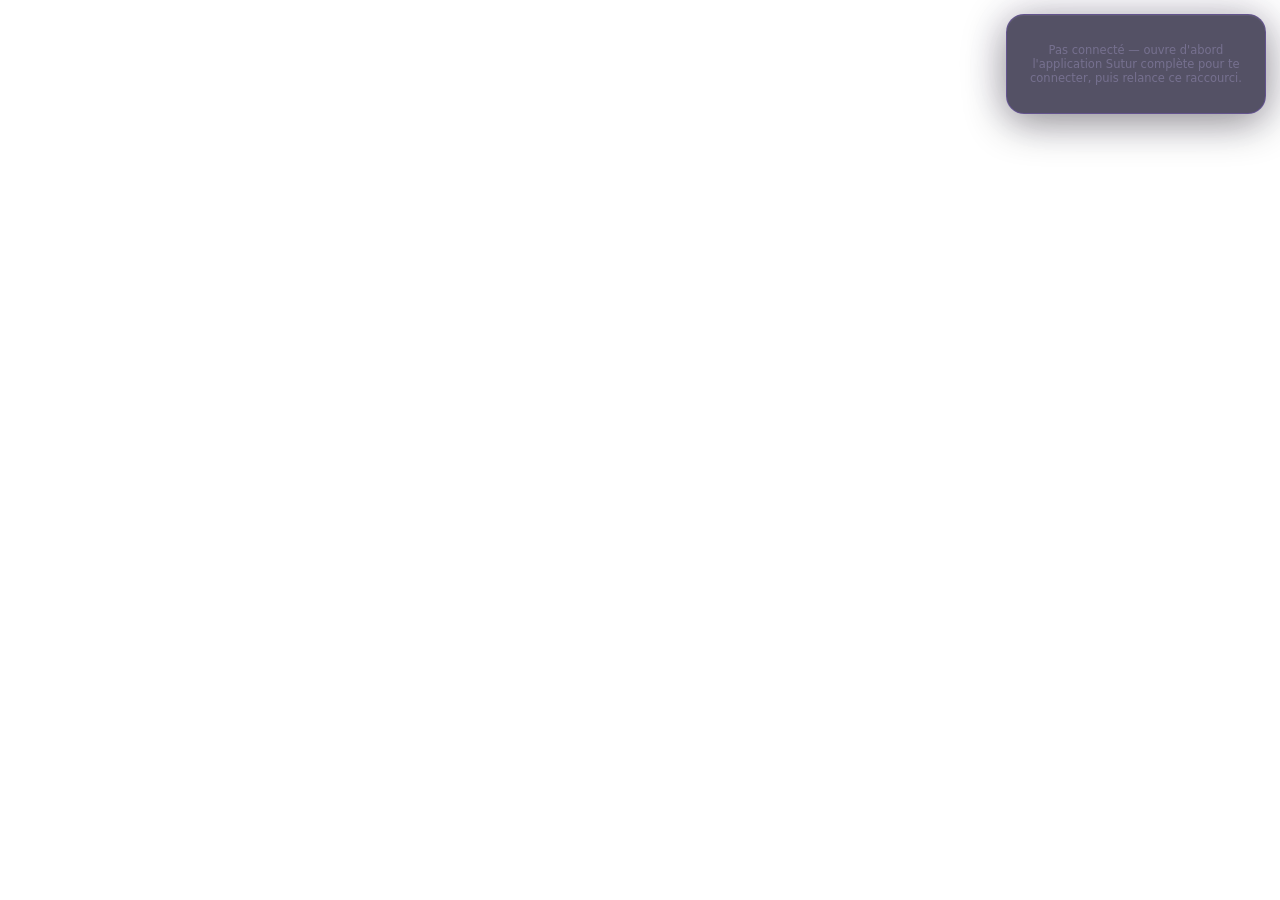
<file: widget/widget.html>
<!DOCTYPE html>
<html lang="fr">
<head>
<meta charset="UTF-8">
<title>Sutur</title>
<meta name="viewport" content="width=device-width, initial-scale=1">
<link rel="manifest" href="manifest.json">
<link rel="icon" href="icon-192.png">
<link rel="apple-touch-icon" href="icon-192.png">
<meta name="theme-color" content="#0c0920">
<style>
*{margin:0;padding:0;box-sizing:border-box}
html,body{height:100%;width:100%;background:transparent;overflow:hidden;font-family:'Segoe UI',system-ui,-apple-system,sans-serif}
:root{
  --text-primary:#e8e4f8;--text-secondary:#a097c4;--text-muted:rgba(160,151,196,.45);
  --violet:#8b5cf6;--violet-light:rgba(139,92,246,.18);--violet-glow:rgba(139,92,246,.35);
  --gold:#c9a227;--surface:rgba(255,255,255,.04);--border:rgba(139,92,246,.18);
}
#widget-root{position:fixed;inset:0;display:flex;flex-direction:column;align-items:flex-end;padding:14px;gap:10px;overflow-y:auto}

/* ── Bulle principale — toujours visible, point de départ de tout ── */
.main-bubble{
  width:56px;height:56px;border-radius:50%;flex-shrink:0;cursor:pointer;
  background:radial-gradient(circle at 35% 30%,rgba(139,92,246,.55),rgba(18,14,42,.75) 70%);
  border:1.5px solid rgba(139,92,246,.4);display:flex;align-items:center;justify-content:center;
  font-size:22px;font-weight:700;color:var(--text-primary);
  box-shadow:0 0 28px rgba(139,92,246,.3),inset 0 1px 0 rgba(255,255,255,.12);
  backdrop-filter:blur(10px);-webkit-backdrop-filter:blur(10px);
  transition:transform .15s;user-select:none;
}
.main-bubble:hover{transform:scale(1.06)}
.main-bubble:active{transform:scale(.96)}

/* ── Rangée des sous-bulles, apparaît sous la bulle principale ── */
#sub-bubbles{display:flex;flex-direction:column;gap:8px;align-items:flex-end;opacity:0;max-height:0;overflow:hidden;transition:opacity .18s}
#sub-bubbles.open{opacity:1;max-height:400px}
.sub-bubble{
  width:44px;height:44px;border-radius:50%;cursor:pointer;flex-shrink:0;
  background:rgba(255,255,255,.06);border:1px solid rgba(139,92,246,.22);
  display:flex;align-items:center;justify-content:center;font-size:18px;
  backdrop-filter:blur(10px);-webkit-backdrop-filter:blur(10px);
  box-shadow:inset 0 1px 0 rgba(255,255,255,.08);
  transition:all .15s;
}
.sub-bubble:hover{background:var(--violet-light);border-color:var(--violet-glow);transform:scale(1.08)}
.sub-bubble.active{background:var(--violet-light);border-color:var(--violet-glow)}

/* ── Panneau — s'ouvre à côté de la bulle sélectionnée ── */
.panel{
  width:320px;max-height:440px;background:rgba(18,14,42,.72);border:1px solid rgba(139,92,246,.28);
  border-radius:18px;padding:14px;display:none;flex-direction:column;gap:10px;
  box-shadow:0 8px 40px rgba(0,0,0,.45),0 0 60px rgba(139,92,246,.08),inset 0 1px 0 rgba(255,255,255,.06);
  backdrop-filter:blur(22px) saturate(1.3);-webkit-backdrop-filter:blur(22px) saturate(1.3);
}
.panel.open{display:flex}
.panel-title{font-size:10px;letter-spacing:2px;color:var(--text-muted);text-transform:uppercase;display:flex;justify-content:space-between;align-items:center}
.panel-close{cursor:pointer;color:var(--text-muted);font-size:14px;padding:2px 6px}
.panel-close:hover{color:var(--text-primary)}

/* ── Panneau Chat ── */
#chat-log{flex:1;overflow-y:auto;display:flex;flex-direction:column;gap:8px;min-height:120px;max-height:260px}
.chat-line{font-size:12.5px;line-height:1.5;padding:8px 10px;border-radius:10px;max-width:90%}
.chat-line.user{align-self:flex-end;background:rgba(139,92,246,.15);border:1px solid rgba(139,92,246,.25);color:var(--text-primary)}
.chat-line.ai{align-self:flex-start;background:rgba(255,255,255,.04);border:1px solid var(--border);color:var(--text-primary)}
.chat-line.thinking{color:var(--text-muted);font-style:italic}
#chat-input-row{display:flex;gap:6px}
#chat-input{flex:1;background:rgba(255,255,255,.05);border:1px solid var(--border);border-radius:10px;padding:8px 10px;color:var(--text-primary);font-size:12.5px;outline:none;resize:none;font-family:inherit}
#chat-input:focus{border-color:var(--violet-glow)}
.chat-send{width:34px;height:34px;border-radius:50%;background:var(--violet-light);border:1px solid var(--violet-glow);color:var(--text-primary);cursor:pointer;flex-shrink:0;font-size:14px}

/* ── Panneau Spotify ── */
#spotify-nowplaying{display:flex;flex-direction:column;gap:2px;align-items:center;padding:8px 0}
#spotify-track{font-size:13px;font-weight:600;color:var(--text-primary);text-align:center}
#spotify-artist{font-size:11px;color:var(--text-secondary)}
#spotify-controls{display:flex;justify-content:center;gap:14px;margin-top:6px}
.spotify-btn{width:38px;height:38px;border-radius:50%;background:rgba(255,255,255,.05);border:1px solid var(--border);color:var(--text-primary);cursor:pointer;font-size:15px;display:flex;align-items:center;justify-content:center}
.spotify-btn:hover{background:var(--violet-light);border-color:var(--violet-glow)}
#spotify-search-row{display:flex;gap:6px;margin-top:6px}
#spotify-search-input{flex:1;background:rgba(255,255,255,.05);border:1px solid var(--border);border-radius:10px;padding:8px 10px;color:var(--text-primary);font-size:12.5px;outline:none}
#spotify-search-input:focus{border-color:var(--violet-glow)}
#spotify-results{display:flex;flex-direction:column;gap:4px;max-height:140px;overflow-y:auto}
.spotify-result{padding:6px 8px;border-radius:8px;font-size:11.5px;cursor:pointer;border:1px solid transparent}
.spotify-result:hover{background:rgba(139,92,246,.1);border-color:var(--border)}
.spotify-result-title{color:var(--text-primary)}
.spotify-result-artist{color:var(--text-muted);font-size:10px}

.muted-msg{color:var(--text-muted);font-size:11.5px;text-align:center;padding:14px 0}
</style>
</head>
<body>
<div id="widget-root">

  <div class="panel" id="panel-chat">
    <div class="panel-title"><span>💬 CHAT SUTUR</span><span class="panel-close" onclick="closePanel('chat')">✕</span></div>
    <div id="chat-log"></div>
    <div id="chat-input-row">
      <textarea id="chat-input" rows="1" placeholder="Demande quelque chose à Sutur..."></textarea>
      <button class="chat-send" onclick="widgetSendChat()">➤</button>
    </div>
  </div>

  <div class="panel" id="panel-spotify">
    <div class="panel-title"><span>🎵 SPOTIFY</span><span class="panel-close" onclick="closePanel('spotify')">✕</span></div>
    <div id="spotify-nowplaying"><div class="muted-msg">Chargement...</div></div>
    <div id="spotify-controls">
      <button class="spotify-btn" onclick="spotifyAction('previous')">⏮</button>
      <button class="spotify-btn" id="spotify-playpause">⏸</button>
      <button class="spotify-btn" onclick="spotifyAction('next')">⏭</button>
    </div>
    <div id="spotify-search-row">
      <input id="spotify-search-input" placeholder="Titre à lancer..." onkeydown="if(event.key==='Enter')spotifySearch()">
      <button class="chat-send" onclick="spotifySearch()">🔍</button>
    </div>
    <div id="spotify-results"></div>
  </div>

  <div id="sub-bubbles">
    <div class="sub-bubble" id="bubble-chat" onclick="togglePanel('chat')" title="Chat Sutur">💬</div>
    <div class="sub-bubble" id="bubble-spotify" onclick="togglePanel('spotify')" title="Spotify">🎵</div>
  </div>

  <div class="main-bubble" id="main-bubble" onclick="toggleSubBubbles()">S</div>
</div>

<script src="widget.js"></script>
</body>
</html>
</file>
<file: css/variables.css>
/* ── SYSTÈME DE CONCEPTION SUTUR ──────────────────────────────────────────────
   Refonte : un fond sombre sobre, un seul accent maîtrisé, des surfaces
   discrètes sans glassmorphism systématique, une police choisie plutôt que la
   police système par défaut. Voir le plan de conception pour le détail des choix.
──────────────────────────────────────────────────────────────────────────── */
*{margin:0;padding:0;box-sizing:border-box}
html,body{height:100%;width:100%;background:#0a0a0f;overflow:hidden;position:fixed;inset:0}

:root{
  /* Hauteurs du bas d'écran. Elles étaient codées en dur à trois endroits avec des
     valeurs incohérentes : le conteneur réservait 90 px alors que la barre de saisie
     en occupe ~136, donc les derniers 46 px du message le plus récent restaient
     cachés dessous, sans aucun moyen de les atteindre.
     --kb est la hauteur du clavier virtuel, écrite par le JS (voir init.js). */
  --nav-h: 76px;
  --inp-h: 62px;
  --kb: 0px;
  --safe-b: env(safe-area-inset-bottom, 0px);

  --font-main: 'Inter', -apple-system, system-ui, sans-serif;
  --font-mono: 'JetBrains Mono', 'Courier New', monospace;

  /* Fond et surfaces — hiérarchie par luminosité progressive, jamais par le flou */
  --bg: #0a0a0f;
  --surface: #131318;
  --surface-raised: #191922;
  --border: #232330;
  --border-strong: #2e2e3d;

  /* Texte */
  --text-primary: #f2f1f6;
  --text-secondary: #8f8da0;
  --text-muted: #58566a;

  /* Accent — une seule couleur, utilisée avec parcimonie */
  --accent: #7c6df2;
  --accent-dim: #7c6df226;
  --accent-border: #7c6df245;

  /* États sémantiques discrets, jamais criards */
  --success: #4ade80;
  --danger: #f87171;

  /* Compatibilité avec le CSS existant — mêmes noms de variables déjà utilisés
     dans les autres fichiers, valeurs alignées sur la nouvelle palette pour que
     le changement se propage sans avoir à réécrire chaque fichier séparément. */
  --violet: var(--accent);
  --violet-light: var(--accent-dim);
  --violet-glow: var(--accent-border);
  --gold: var(--accent);
  --gold-light: var(--accent-dim);
  --border-gold: var(--border-strong);
  --msg-ai-bg: var(--surface);
  --msg-ai-border: var(--border);
  --msg-user-bg: var(--accent-dim);
  --msg-user-border: var(--accent-border);
  --nav-active-bg: var(--accent-dim);
  --nav-active-border: var(--accent-border);
  --lbl-color: var(--text-muted);
  --avatar-border: var(--border-strong);
  --app-bg: var(--bg);
}

/* ── THÈME TERMINAL — inchangé, alternative assumée et cohérente avec elle-même ── */
body.theme-terminal{
  --font-main: 'Courier New', monospace;
  --text-primary: rgba(180,240,255,.9);
  --text-secondary: rgba(150,220,200,.7);
  --text-muted: rgba(0,200,255,.35);
  --violet: #00c8ff;
  --violet-light: rgba(0,200,255,.1);
  --violet-glow: rgba(0,200,255,.3);
  --gold: rgba(255,210,80,.8);
  --surface: rgba(0,200,255,.04);
  --border: rgba(0,200,255,.1);
  --border-gold: rgba(255,210,80,.15);
  --msg-ai-bg: rgba(0,200,255,.05);
  --msg-ai-border: rgba(0,200,255,.1);
  --msg-user-bg: rgba(255,210,80,.05);
  --msg-user-border: rgba(255,210,80,.12);
  --nav-active-bg: rgba(0,200,255,.06);
  --nav-active-border: rgba(0,200,255,.2);
  --lbl-color: rgba(0,200,255,.45);
  --avatar-border: rgba(0,200,255,.35);
  --app-bg: #030508;
}
body.theme-terminal #app::before{
  content:'';position:fixed;inset:0;z-index:0;pointer-events:none;
  background-image:linear-gradient(rgba(0,200,255,.018) 1px,transparent 1px),linear-gradient(90deg,rgba(0,200,255,.018) 1px,transparent 1px);
  background-size:36px 36px;
}
body.theme-terminal #app::after{
  content:'';position:fixed;left:0;right:0;height:1px;z-index:1;pointer-events:none;
  background:linear-gradient(90deg,transparent,rgba(0,200,255,.12),transparent);
  animation:tscan 6s linear infinite;
}
@keyframes tscan{from{top:-1px}to{top:100vh}}
body.theme-terminal .hud{background:rgba(3,5,8,.97);border-bottom:1px solid rgba(0,200,255,.12);position:relative;}
body.theme-terminal .hud::before{content:'';position:absolute;top:6px;left:8px;width:14px;height:14px;border-top:1px solid rgba(0,200,255,.4);border-left:1px solid rgba(0,200,255,.4);}
body.theme-terminal .hud::after{content:'';position:absolute;top:6px;right:8px;width:14px;height:14px;border-top:1px solid rgba(0,200,255,.4);border-right:1px solid rgba(0,200,255,.4);}
body.theme-terminal .tabs{background:rgba(3,5,8,.95);border-bottom:1px solid rgba(0,200,255,.08);}
body.theme-terminal .tab{color:rgba(0,200,255,.3);font-family:'Courier New',monospace;font-size:9px;letter-spacing:1.5px;}
body.theme-terminal .tab.active{background:rgba(0,200,255,.06);border-color:rgba(0,200,255,.2);color:rgba(0,200,255,.85);}
body.theme-terminal .cinp{font-family:'Courier New',monospace!important;background:transparent!important;border-color:rgba(0,200,255,.15)!important;color:rgba(180,240,255,.8)!important;}
body.theme-terminal .cinp::placeholder{color:rgba(0,200,255,.25)!important;font-family:'Courier New',monospace!important;}
body.theme-terminal .sbtn{background:rgba(0,200,255,.06)!important;border-color:rgba(0,200,255,.2)!important;color:rgba(0,200,255,.7)!important;}
body.theme-terminal .micbtn{background:rgba(0,200,255,.05)!important;border-color:rgba(0,200,255,.15)!important;color:rgba(0,200,255,.5)!important;}
body.theme-terminal .inp-bar{background:rgba(3,5,8,.97)!important;border-top:1px solid rgba(0,200,255,.1)!important;}
body.theme-terminal .bottom-nav{background:rgba(3,5,8,.97)!important;border-top:1px solid rgba(0,200,255,.08)!important;}
body.theme-terminal .nav-label{font-family:'Courier New',monospace!important;font-size:8px!important;letter-spacing:1px!important;}
body.theme-terminal .nav-item.active{background:rgba(0,200,255,.06)!important;border:1px solid rgba(0,200,255,.18)!important;}
body.theme-terminal .glass{background:rgba(0,200,255,.03)!important;border-color:rgba(0,200,255,.08)!important;}
body.theme-terminal .section-title{color:rgba(0,200,255,.5)!important;letter-spacing:3px!important;font-family:'Courier New',monospace!important;text-transform:uppercase!important;}
body.theme-terminal #lock{background:#030508!important;}
body.theme-terminal .lock-title{color:rgba(0,200,255,.8)!important;letter-spacing:8px!important;font-family:'Courier New',monospace!important;}

#app{position:fixed;inset:0;height:100%;width:100%;background:var(--app-bg);font-family:var(--font-main);overflow:hidden}
canvas#bgc{position:fixed;top:0;left:0;width:100%;height:100%;z-index:0;pointer-events:none;opacity:.12}
.z1{position:relative;z-index:1}
.glass{background:var(--surface);border:1px solid var(--border);border-radius:8px}
</file>
<file: css/layout.css>
/* ── ÉCRAN DE CONNEXION ── */
#lock{display:flex;flex-direction:column;align-items:center;gap:16px;width:100%;max-width:380px;padding:32px 20px;position:fixed;inset:0;z-index:2;margin:0 auto;overflow-y:auto;justify-content:center}
.logo-ring{width:72px;height:72px;border-radius:50%;border:1px solid var(--border-strong);display:flex;align-items:center;justify-content:center;position:relative;flex-shrink:0}
.logo-inner{width:52px;height:52px;border-radius:50%;background:var(--accent);display:flex;align-items:center;justify-content:center;font-size:22px;color:#fff;font-weight:600}
.lock-title{font-size:20px;color:var(--text-primary);letter-spacing:.5px;font-weight:600}
.lock-sub{font-size:13px;color:var(--text-secondary);text-align:center}
.setup-box{width:100%;display:flex;flex-direction:column;gap:12px;padding:0}
.field-label{font-size:12px;color:var(--text-secondary);margin-bottom:2px}
.finp{width:100%;padding:12px 16px;background:var(--surface);border:1px solid var(--border);border-radius:8px;color:var(--text-primary);font-size:15px;font-family:var(--font-main);outline:none;transition:border-color .15s}
.finp:focus{border-color:var(--accent)}
.finp::placeholder{color:var(--text-muted)}
/* Chrome/Safari forcent un fond blanc sur les champs autocomplétés par le navigateur
   (mot de passe enregistré), qui écrase le thème sombre malgré le CSS ci-dessus — le
   correctif standard consiste à imposer une ombre intérieure de la couleur du thème,
   avec un délai de transition très long pour empêcher le flash blanc initial. */
.finp:-webkit-autofill,
.finp:-webkit-autofill:hover,
.finp:-webkit-autofill:focus,
.finp:-webkit-autofill:active{
  -webkit-box-shadow:0 0 0 1000px #0d0a24 inset!important;
  -webkit-text-fill-color:var(--text-primary)!important;
  caret-color:var(--text-primary);
  transition:background-color 5000s ease-in-out 0s;
}
.bio-row{display:flex;gap:10px;width:100%}
.bio-btn{flex:1;padding:14px 8px;border-radius:8px;border:1px solid var(--border);background:var(--surface);color:var(--text-secondary);font-size:12px;cursor:pointer;font-family:var(--font-main);display:flex;flex-direction:column;align-items:center;gap:6px;transition:all .15s}
.bio-btn:hover{background:var(--accent-dim);border-color:var(--accent-border);color:var(--text-primary)}
.bio-btn.scanning{animation:scan .6s infinite}
@keyframes scan{0%,100%{box-shadow:0 0 0 0 var(--accent-border)}50%{box-shadow:0 0 0 12px transparent}}
.err{color:var(--danger);font-size:12px;text-align:center;min-height:16px}
.access-btn{width:100%;padding:13px;border-radius:8px;border:1px solid var(--accent-border);background:var(--accent);color:#fff;font-size:14px;cursor:pointer;font-family:var(--font-main);transition:all .15s;font-weight:600}
.access-btn:hover{background:#8f7ff5}
.setup-toggle{font-size:12px;color:var(--text-muted);cursor:pointer;text-align:center}
.setup-toggle:hover{color:var(--text-secondary)}

/* ── LAYOUT PRINCIPAL ── */
#main{display:none;flex-direction:column;align-items:center;position:fixed;inset:0;width:100%;height:100%;overflow:hidden;z-index:1}

/* HUD */
.hud{width:100%;display:flex;justify-content:space-between;align-items:center;padding:8px 16px;background:rgba(7,5,26,.92);border-bottom:1px solid var(--border);flex-shrink:0;backdrop-filter:blur(8px)}
.hud-s{display:flex;align-items:center;gap:8px;font-size:11px;color:var(--text-muted);letter-spacing:.5px}
.statusdot{width:6px;height:6px;border-radius:50%;display:inline-block;background:rgba(248,113,113,.55)}
.statusdot.ok{background:#4ade80;box-shadow:0 0 6px rgba(74,222,128,.7)}
.leaflet-popup-content-wrapper,.leaflet-popup-tip{background:#151030;color:#e0d0ff;box-shadow:0 4px 20px rgba(0,0,0,.4)}
.leaflet-popup-content{font-size:11px;line-height:1.5;font-family:system-ui}
.leaflet-popup-content b{color:#c9a227}
.leaflet-container{background:#0a0818!important;font-family:system-ui}
.leaflet-tooltip{background:#151030;color:#e8e4f8;border:1px solid rgba(139,92,246,.3);font-size:10px;padding:3px 8px;box-shadow:0 2px 10px rgba(0,0,0,.4)}
.leaflet-tooltip-top:before{border-top-color:#151030}
.leaflet-control-zoom a{background:#151030!important;color:#e0d0ff!important;border-color:rgba(139,92,246,.3)!important}
.leaflet-control-zoom a:hover{background:#1e1845!important;color:#c9a227!important}
.leaflet-control-attribution{background:rgba(10,8,24,.7)!important;color:rgba(224,208,255,.5)!important;font-size:9px!important}
.leaflet-control-attribution a{color:rgba(201,162,39,.7)!important}
body.voice-mode-active #chatbox{display:none!important}
body.voice-mode-active #globe-area{flex:1;padding:10px 0!important}
body.voice-mode-active #voice-caption{display:block!important}
body.voice-mode-active .inp-bar{background:rgba(7,5,26,.6)}
.hdot{width:7px;height:7px;border-radius:50%;background:#4ade80;animation:hp 2s infinite;flex-shrink:0;box-shadow:0 0 6px rgba(74,222,128,.5)}
@keyframes hp{0%,100%{opacity:1}50%{opacity:.4}}
.globe-wrap{flex-shrink:0;margin:2px 0}

/* TABS */
.tabs{display:flex;gap:4px;width:100%;padding:6px 10px;flex-shrink:0;overflow-x:auto;background:rgba(7,5,26,.7);border-bottom:1px solid var(--border)}
.tabs::-webkit-scrollbar{display:none}
.tab{flex:1;min-width:48px;padding:7px 4px;border-radius:8px;border:1px solid transparent;background:transparent;color:var(--text-muted);font-size:10px;letter-spacing:.3px;cursor:pointer;text-align:center;transition:all .2s;font-family:var(--font-main);white-space:nowrap;font-weight:500}
.tab.active{border-color:var(--violet-glow);background:rgba(139,92,246,.12);color:var(--text-primary)}
.tab:hover:not(.active){color:var(--text-secondary);background:rgba(255,255,255,.03)}

/* PANELS */
.panels{flex:1;overflow:hidden;width:100%;position:relative}
.panel{display:none;width:100%;height:100%;overflow-y:auto;padding:12px 12px calc(var(--nav-h) + var(--inp-h) + var(--safe-b) + 16px);position:absolute;top:0;left:0}
.panel::-webkit-scrollbar{width:3px}
.panel::-webkit-scrollbar-thumb{background:var(--border)}
.panel.active{display:block}

/* ── NAVIGATION 4 ZONES ── */
.bottom-nav{position:fixed;bottom:calc(14px + var(--kb) + var(--safe-b));left:50%;transform:translateX(-50%);display:flex;gap:6px;z-index:18;background:rgba(7,5,26,.92);border:1px solid rgba(139,92,246,.2);border-radius:20px;padding:6px 8px;backdrop-filter:blur(12px)}
.nav-item{display:flex;flex-direction:column;align-items:center;gap:3px;cursor:pointer;padding:6px 14px;border-radius:14px;transition:all .2s;min-width:60px;border:1px solid transparent}
.nav-item.active{background:rgba(139,92,246,.18);border-color:rgba(139,92,246,.35)}
.nav-item:hover:not(.active){background:rgba(255,255,255,.04)}
.nav-icon{font-size:20px;line-height:1}
.nav-label{font-size:10px;color:var(--text-muted);letter-spacing:.3px;font-weight:500}
.nav-item.active .nav-label{color:var(--text-primary)}
.inp-bar{position:fixed;bottom:calc(var(--nav-h) + var(--kb) + var(--safe-b));left:0;right:0;padding:8px 12px;background:rgba(7,5,26,.95);border-top:1px solid var(--border);display:flex;flex-wrap:wrap;gap:8px;align-items:center;z-index:17;backdrop-filter:blur(8px)}

/* ── SUBPAGES ── */
.subpage{position:fixed;inset:0;z-index:20;background:#07051a;transform:translateY(100%);transition:transform .35s cubic-bezier(.32,.72,0,1);display:flex;flex-direction:column;overflow:hidden}
.subpage.open{transform:translateY(0)}
.subpage-header{display:flex;align-items:center;gap:14px;padding:14px 16px;background:rgba(7,5,26,.98);border-bottom:1px solid var(--border);flex-shrink:0}
.back-btn{background:rgba(139,92,246,.12);border:1px solid rgba(139,92,246,.25);border-radius:10px;color:#c8aaff;font-size:18px;width:36px;height:36px;cursor:pointer;display:flex;align-items:center;justify-content:center;flex-shrink:0;padding:0}
.subpage-title{font-size:15px;font-weight:700;color:var(--text-primary);letter-spacing:2px}
.subpage-body{flex:1;overflow-y:auto;padding:16px 12px 100px}
.subpage-grid{display:grid;grid-template-columns:1fr 1fr;gap:12px}
.sub-card{background:var(--surface);border:1px solid var(--border);border-radius:16px;padding:18px 14px;text-align:center;cursor:pointer;transition:all .2s}
.sub-card:hover,.sub-card:active{background:rgba(139,92,246,.1);border-color:rgba(139,92,246,.3);transform:translateY(-2px)}
.sub-icon{font-size:28px;margin-bottom:8px}
.sub-name{font-size:14px;font-weight:600;color:var(--text-primary);margin-bottom:3px}
.sub-desc{font-size:11px;color:var(--text-muted);line-height:1.4}

/* ── SELECT / OPTIONS ── */
select.finp,select.cinp,select.sinp{
  color:var(--text-primary);
  background:#13103a;
  appearance:none;
  -webkit-appearance:none;
  background-image:url("data:image/svg+xml,%3Csvg xmlns='http://www.w3.org/2000/svg' width='12' height='8' viewBox='0 0 12 8'%3E%3Cpath fill='%23a097c4' d='M6 8L0 0h12z'/%3E%3C/svg%3E");
  background-repeat:no-repeat;
  background-position:right 12px center;
  padding-right:32px;
  cursor:pointer;
}
select.finp option,select.cinp option,select.sinp option{
  background:#13103a;
  color:var(--text-primary);
}

/* ── COUCHES VIVANTES DU GLOBE ──
   Contrôle volontairement minuscule et semi-transparent : il se superpose au globe,
   qui reste l'objet principal de l'écran. Les pastilles se replient d'elles-mêmes
   sur plusieurs lignes en 360 px de large, sans jamais recouvrir plus du quart de
   la surface du globe. */
#world-layers{position:absolute;top:10px;right:10px;z-index:2;display:flex;flex-direction:column;align-items:flex-end;gap:6px;max-width:58%}
.world-layer-row{display:flex;flex-wrap:wrap;justify-content:flex-end;gap:6px}
.world-layer-btn{background:rgba(10,8,24,.8);backdrop-filter:blur(6px);border:1px solid rgba(139,92,246,.3);color:rgba(220,215,240,.8);font-family:var(--font-main);font-size:11px;line-height:1;padding:9px 10px;border-radius:9px;cursor:pointer;transition:all .15s}
.world-layer-btn:hover{border-color:rgba(201,162,39,.5);color:#e8e4f8}
.world-layer-btn.on{background:rgba(201,162,39,.16);border-color:rgba(201,162,39,.65);color:#f0e6c8}
#world-layer-status{max-width:100%;text-align:right;font-size:10px;line-height:1.5;background:rgba(10,8,24,.82);backdrop-filter:blur(6px);border:1px solid rgba(139,92,246,.2);border-radius:8px;padding:5px 8px}
</file>
<file: css/chat.css>
/* ── CHAT ── */
.chat-box{display:flex;flex-direction:column;gap:10px;padding:4px;margin-bottom:8px}
.chat-box .mt{word-wrap:break-word;overflow-wrap:anywhere;white-space:pre-wrap;display:block}
.chat-box .mt strong,.chat-box .mt b{color:var(--gold);font-weight:600}
.chat-box .mt em,.chat-box .mt i{color:var(--text-secondary);font-style:italic}
.chat-box .mt code{font-family:var(--font-mono);background:rgba(0,0,0,.3);padding:1px 5px;border-radius:4px;font-size:12px;color:#4ade80}
.chat-box .mt a{color:var(--violet);text-decoration:underline;word-break:break-all}
.msg-bubble .mt{word-wrap:break-word;overflow-wrap:anywhere;white-space:pre-wrap;display:block}
.msg-bubble .mt strong,.msg-bubble .mt b{color:var(--gold);font-weight:600}
.msg-bubble .mt code{font-family:var(--font-mono);background:rgba(0,0,0,.3);padding:1px 5px;border-radius:4px;font-size:12px;color:#4ade80}
.cmsg{padding:12px 16px;border-radius:10px;font-size:15px;line-height:1.65;animation:fu .2s ease;font-family:var(--font-main)}
@keyframes fu{from{opacity:0;transform:translateY(5px)}to{opacity:1;transform:none}}
.cmsg.user{background:var(--msg-user-bg);border:1px solid var(--msg-user-border);color:var(--text-primary);align-self:flex-end;max-width:min(70ch,85%);margin-left:auto}
.cmsg.ai{background:var(--msg-ai-bg);border:1px solid var(--msg-ai-border);color:var(--text-primary);align-self:flex-start;max-width:min(70ch,94%)}
.msg-row{display:flex;align-items:flex-start;gap:8px;align-self:flex-start;max-width:70ch;animation:fu .2s ease}
.msg-bubble{position:relative;background:var(--msg-ai-bg);border:1px solid var(--msg-ai-border);border-radius:10px;padding:12px 40px 12px 14px;color:var(--text-primary);font-size:15px;line-height:1.65;flex:1;display:flex;flex-direction:column;gap:4px}
.msg-bubble .lbl{font-size:11px;color:var(--text-muted);font-family:var(--font-main);font-weight:500}
.speak-btn{position:absolute;top:10px;right:10px;background:none;border:none;cursor:pointer;font-size:12px;opacity:.35;padding:2px;transition:opacity .15s}
.speak-btn:hover{opacity:.75}
.typing span{display:inline-block;width:5px;height:5px;border-radius:50%;background:var(--violet);margin:0 2px;animation:td 1.2s infinite}
.typing span:nth-child(2){animation-delay:.2s}
.typing span:nth-child(3){animation-delay:.4s}
@keyframes td{0%,80%,100%{opacity:.2}40%{opacity:1}}

/* BARRE DE SAISIE */
/* .inp-bar est définie dans layout.css (section NAVIGATION 4 ZONES) — elle doit
   se placer à 76px du bas pour ne pas recouvrir la barre de navigation. Cette
   règle était dupliquée ici avec des valeurs différentes (bottom:0), ce qui
   cassait la mise en page selon l'ordre de chargement des fichiers CSS. */
.cinp{flex:1 1 150px;min-width:150px;background:rgba(255,255,255,.05);border:1px solid var(--border);border-radius:20px;padding:11px 18px;color:var(--text-primary);font-size:15px;font-family:var(--font-main);outline:none;transition:border-color .2s;resize:none;max-height:160px;overflow-y:auto;line-height:1.4}
.cinp:-webkit-autofill,
.cinp:-webkit-autofill:hover,
.cinp:-webkit-autofill:focus,
.cinp:-webkit-autofill:active{
  -webkit-box-shadow:0 0 0 1000px #0d0a24 inset!important;
  -webkit-text-fill-color:var(--text-primary)!important;
  caret-color:var(--text-primary);
  transition:background-color 5000s ease-in-out 0s;
}
.cinp:focus{border-color:var(--violet)}
.cinp::placeholder{color:var(--text-muted)}
.sbtn{width:40px;height:40px;border-radius:50%;background:rgba(139,92,246,.2);border:1px solid var(--violet-glow);color:var(--text-primary);cursor:pointer;font-size:16px;display:flex;align-items:center;justify-content:center;flex-shrink:0;transition:all .2s}
.sbtn:hover{background:rgba(139,92,246,.35);box-shadow:0 0 16px rgba(139,92,246,.3)}
.micbtn{width:40px;height:40px;border-radius:50%;background:rgba(201,162,39,.08);border:1px solid var(--border-gold);color:var(--gold);cursor:pointer;font-size:16px;display:flex;align-items:center;justify-content:center;flex-shrink:0;transition:all .2s}
.micbtn:hover{background:rgba(201,162,39,.18)}
.micbtn.active{background:rgba(201,162,39,.25);animation:scan .6s infinite}

/* ── BRIEF ── */
.brief-card{padding:16px;border-radius:14px;background:var(--surface);border:1px solid var(--border);margin-bottom:12px;line-height:1.75;font-size:15px;color:var(--text-primary);white-space:pre-wrap}
.brief-header{display:flex;justify-content:space-between;align-items:center;margin-bottom:10px}
.brief-date{font-size:11px;color:var(--text-muted)}

/* ── SECTION TITLES ── */
.section-title{font-size:12px;color:var(--text-muted);letter-spacing:normal;margin:16px 0 8px;font-weight:600;text-transform:none}

/* ── MESSAGERIE ── */
.msg-item{padding:12px 14px;border-radius:12px;background:var(--surface);border:1px solid var(--border);margin-bottom:8px}
.msg-from{font-size:10px;color:var(--gold);letter-spacing:1px;margin-bottom:4px;font-weight:600}
.msg-body{font-size:14px;color:var(--text-primary);line-height:1.6}
.msg-time{font-size:11px;color:var(--text-muted);margin-top:4px}
.send-msg-area{display:flex;flex-direction:column;gap:10px;padding:14px;border-radius:12px;background:var(--surface);border:1px solid var(--border);margin-bottom:12px}
</file>
<file: css/components.css>
/* ── MEDIA ── */
.media-grid{display:grid;grid-template-columns:1fr 1fr 1fr;gap:8px;margin-bottom:12px}
.media-card{padding:12px 8px;border-radius:12px;border:1px solid var(--border);background:var(--surface);cursor:pointer;transition:all .2s;text-align:center}
.media-card:hover{background:rgba(139,92,246,.1);border-color:var(--violet-glow);transform:translateY(-2px)}
.media-card .micon{font-size:22px;margin-bottom:4px}
.media-card .mtitle{font-size:11px;color:var(--text-secondary);font-weight:500}
.search-row{display:flex;gap:8px;margin-bottom:10px}
.sinp{flex:1;background:var(--surface);border:1px solid var(--border);border-radius:10px;padding:10px 14px;color:var(--text-primary);font-size:14px;font-family:var(--font-main);outline:none}
.sinp::placeholder{color:var(--text-muted)}
.go-btn{padding:10px 14px;border-radius:10px;border:1px solid var(--border-gold);background:var(--gold-light);color:var(--gold);font-size:12px;cursor:pointer;font-family:var(--font-main);font-weight:500;transition:all .2s}
.go-btn:hover{background:rgba(201,162,39,.25)}
.app-filter{display:flex;gap:6px;margin-bottom:12px;flex-wrap:wrap}
.af{padding:5px 11px;border-radius:8px;border:1px solid var(--border);background:transparent;color:var(--text-muted);font-size:11px;cursor:pointer;font-family:var(--font-main);transition:all .2s}
.af.active{border-color:var(--violet-glow);color:var(--text-primary);background:rgba(139,92,246,.12)}
.trend-item{display:flex;align-items:center;gap:12px;padding:11px 14px;border-radius:12px;background:var(--surface);border:1px solid var(--border);cursor:pointer;transition:all .2s;margin-bottom:7px}
.trend-item:hover{background:rgba(139,92,246,.08);border-color:var(--violet-glow)}
.trend-num{font-size:12px;color:var(--gold);min-width:20px;font-weight:600}
.trend-info{flex:1}
.trend-title{font-size:14px;color:var(--text-primary);font-weight:500}
.trend-sub{font-size:11px;color:var(--text-muted);margin-top:2px}
.trend-play{font-size:16px;color:var(--text-muted)}

/* ── OUTILS ── */
.fn-grid{display:grid;grid-template-columns:1fr 1fr;gap:8px}
.fn-card{padding:14px 12px;border-radius:12px;background:var(--surface);border:1px solid var(--border);cursor:pointer;transition:all .2s;text-align:center}
.fn-card:hover{background:rgba(139,92,246,.1);border-color:var(--violet-glow);transform:translateY(-2px)}
.fn-icon{font-size:22px;margin-bottom:5px}
.fn-title{font-size:13px;color:var(--text-primary);font-weight:500}
.fn-sub{font-size:11px;color:var(--text-muted);margin-top:2px}

/* ── MÉMOIRE ── */
.mem-item{display:flex;justify-content:space-between;align-items:flex-start;padding:12px 14px;border-radius:12px;background:var(--surface);border:1px solid var(--border);margin-bottom:7px;gap:10px}
.mem-cat{font-size:10px;color:var(--gold);letter-spacing:1px;margin-bottom:3px;font-weight:600}
.mem-key{font-size:13px;color:var(--text-primary);font-weight:500}
.mem-val{font-size:13px;color:var(--text-secondary);margin-top:3px;line-height:1.5}
.mem-del{background:none;border:none;color:rgba(248,113,113,.4);cursor:pointer;font-size:15px;flex-shrink:0;padding:2px;transition:color .2s}
.mem-del:hover{color:rgba(248,113,113,.9)}

/* ── AGENTS ── */
.agent-card{padding:14px;border-radius:12px;background:var(--surface);border:1px solid var(--border-gold);margin-bottom:10px}
.agent-header{display:flex;justify-content:space-between;align-items:center;margin-bottom:5px}
.agent-name{font-size:14px;color:var(--text-primary);font-weight:500}
.agent-type{font-size:10px;color:var(--gold);letter-spacing:1px}
.agent-last{font-size:11px;color:var(--text-muted);margin-top:3px}
.run-btn{padding:6px 14px;border-radius:8px;border:1px solid var(--border-gold);background:var(--gold-light);color:var(--gold);font-size:11px;cursor:pointer;font-family:var(--font-main);font-weight:500;transition:all .2s}
.run-btn:hover{background:rgba(201,162,39,.25)}
.agent-result{margin-top:10px;padding:10px;border-radius:10px;background:rgba(0,0,0,.3);font-size:13px;color:var(--text-primary);line-height:1.6;display:none}

/* ── PROFIL ── */
.prof-row{display:flex;justify-content:space-between;align-items:center;padding:12px 0;border-bottom:1px solid rgba(255,255,255,.05)}
.prof-lbl{font-size:14px;color:var(--text-primary);font-weight:500}
.prof-val{font-size:13px;color:var(--text-secondary);text-align:right;max-width:55%}
.tag-list{display:flex;flex-wrap:wrap;gap:6px;margin-top:6px}
.tag{padding:4px 10px;border-radius:99px;background:rgba(139,92,246,.12);border:1px solid var(--violet-glow);font-size:12px;color:var(--text-primary)}

/* ── CONFIG ── */
.cfg-row{display:flex;justify-content:space-between;align-items:center;padding:12px 0;border-bottom:1px solid rgba(255,255,255,.05)}
.cfg-lbl{font-size:14px;color:var(--text-primary);font-weight:500}
.cfg-sub2{font-size:11px;color:var(--text-muted);margin-top:3px}
.tog{width:38px;height:20px;border-radius:10px;border:none;cursor:pointer;position:relative;transition:background .2s;flex-shrink:0}
.tog.on{background:var(--violet)}
.tog.off{background:rgba(255,255,255,.1)}
.tog::after{content:'';position:absolute;width:14px;height:14px;border-radius:50%;background:#fff;top:3px;transition:left .15s}
.tog.on::after{left:21px}
.tog.off::after{left:3px}
.logout-btn{width:100%;margin-top:14px;padding:12px;border-radius:10px;border:1px solid rgba(248,113,113,.2);background:rgba(248,113,113,.05);color:rgba(248,113,113,.7);font-size:13px;cursor:pointer;font-family:var(--font-main);transition:all .2s}
.logout-btn:hover{background:rgba(248,113,113,.12)}
.badge{display:inline-block;padding:3px 8px;border-radius:99px;font-size:10px;font-weight:600}
.badge-new{background:rgba(74,222,128,.15);color:#4ade80;border:1px solid rgba(74,222,128,.3)}
.notif-dot{display:inline-block;width:7px;height:7px;border-radius:50%;background:#f87171;vertical-align:middle;margin-left:3px}

/* ── CONNEXIONS ── */
.conn-card{display:flex;justify-content:space-between;align-items:center;padding:12px 14px;border-radius:12px;background:var(--surface);border:1px solid var(--border);margin-bottom:8px;transition:border-color .2s}
.conn-card:hover{border-color:var(--violet-glow)}
.conn-info{display:flex;align-items:center;gap:12px}
.conn-icon{font-size:22px;width:34px;text-align:center;flex-shrink:0}
.conn-name{font-size:14px;color:var(--text-primary);font-weight:500}
.conn-status{font-size:11px;letter-spacing:.5px;margin-top:2px}
.conn-status.ok{color:#4ade80}
.conn-status.ko{color:rgba(248,113,113,.6)}
.conn-btn{padding:7px 14px;border-radius:8px;font-size:11px;cursor:pointer;font-family:var(--font-main);letter-spacing:.5px;border:none;transition:all .2s;font-weight:500}
.conn-btn.connect{background:rgba(139,92,246,.15);border:1px solid var(--violet-glow);color:var(--text-primary)}
.conn-btn.connect:hover{background:rgba(139,92,246,.28)}
.conn-btn.connected{background:rgba(248,113,113,.08);border:1px solid rgba(248,113,113,.2);color:rgba(248,113,113,.7)}
.conn-btn.connected:hover{background:rgba(248,113,113,.15)}
</file>
<file: css/tab-ambiances.css>
/* ── Ambiances décoratives par onglet — retirées volontairement ──────────────
   Ce fichier contenait des animations infinies non déclenchées par l'utilisateur
   (anneaux qui pulsent, halos, engrenages) sur chaque onglet, sans fonction —
   exactement le type de mouvement gratuit qu'un design sobre et intentionnel
   évite. Fichier gardé vide plutôt que supprimé pour ne pas casser la référence
   existante dans index.html, sans risque : ces règles n'avaient aucun rôle
   fonctionnel (pointer-events:none partout).
──────────────────────────────────────────────────────────────────────────── */
</file>
<file: css/remote-desktop.css>
/* ── REMOTE DESKTOP — onglets et boutons du panneau de contrôle PC ── */

/* Corps principal : écran + panneau latéral côte à côte sur grand écran */
.rd-body{display:flex;flex:1;overflow:hidden;min-height:0}
.rd-screen-col{flex:1;display:flex;flex-direction:column;overflow:hidden;position:relative;background:#000;min-width:0}
.rd-side-panel{width:260px;border-left:1px solid rgba(139,92,246,.15);background:#0d0b1e;display:flex;flex-direction:column;flex-shrink:0}

/* Sur téléphone : empilés verticalement plutôt que serrés côte à côte — sans ça,
   la vue de l'écran distant tombait à ~130px de large sur un iPhone standard,
   quasiment inutilisable. L'écran garde la priorité (plus de hauteur), le panneau
   d'outils passe en dessous avec une hauteur fixe raisonnable et son propre défilement. */
@media (max-width:700px){
  .rd-body{flex-direction:column}
  .rd-screen-col{flex:1 1 auto;min-height:38vh}
  .rd-side-panel{width:100%;height:46vh;border-left:none;border-top:1px solid rgba(139,92,246,.15);flex-shrink:0}
  .rdkey{padding:7px 11px;font-size:10px}
  .rdtab{padding:11px 8px;font-size:10px}
}

.rdkey{background:rgba(255,255,255,.04);border:1px solid rgba(255,255,255,.08);border-radius:5px;color:rgba(180,170,220,.6);cursor:pointer;font-size:9px;padding:4px 8px;font-family:'Courier New',monospace;letter-spacing:.5px;white-space:nowrap;flex-shrink:0}
.rdkey:hover{background:rgba(139,92,246,.12);border-color:rgba(139,92,246,.25);color:#c8aaff}
#rd-voice-btn.active{background:rgba(201,162,39,.25)!important;box-shadow:0 0 10px rgba(201,162,39,.4);animation:rdVoicePulse 1.2s ease-in-out infinite}
@keyframes rdVoicePulse{0%,100%{opacity:1}50%{opacity:.6}}
.rdtab{flex:1;padding:8px;background:transparent;border:none;color:rgba(160,151,196,.4);cursor:pointer;font-size:9px;letter-spacing:1.5px;font-family:'Courier New',monospace;border-bottom:2px solid transparent}
.rdtab-active{color:rgba(200,190,230,.85);border-bottom-color:rgba(139,92,246,.6)!important}
</file>
<file: css/chat-ux.css>
/* ── EXPÉRIENCE CONVERSATIONNELLE ─────────────────────────────────────────────
   Chargé APRÈS chat.css : complète et affine, sans réécrire ce qui fonctionne.
   Chaque composant interactif a ses états : défaut, survol, actif, focus visible,
   désactivé, chargement, succès, erreur. Animations courtes (≤ 200 ms), désactivées
   pour qui préfère moins de mouvement. */

/* ── Accessibilité de base ── */
:focus-visible{outline:2px solid var(--accent);outline-offset:2px;border-radius:6px}
button:focus:not(:focus-visible),input:focus:not(:focus-visible),textarea:focus:not(:focus-visible){outline:none}
.sr-only{position:absolute;width:1px;height:1px;padding:0;margin:-1px;overflow:hidden;clip:rect(0,0,0,0);white-space:nowrap;border:0}
@media (prefers-reduced-motion:reduce){
  *,*::before,*::after{animation-duration:.001ms!important;animation-iteration-count:1!important;transition-duration:.001ms!important;scroll-behavior:auto!important}
}

/* ── Bouton d'envoi : idle · ready · sending · streaming · completed · error ── */
.send-btn{position:relative;transition:background .15s,border-color .15s,color .15s,transform .1s,opacity .15s,box-shadow .15s}
.send-btn .ico{display:none}
.send-btn[data-state="idle"] .ico-send,
.send-btn[data-state="ready"] .ico-send{display:block}
.send-btn[data-state="sending"] .ico-spin{display:block;animation:spin .8s linear infinite}
.send-btn[data-state="streaming"] .ico-stop{display:block}
.send-btn[data-state="completed"] .ico-check{display:block}
.send-btn[data-state="error"] .ico-err{display:block}
@keyframes spin{to{transform:rotate(360deg)}}
.send-btn[data-state="idle"]{opacity:.5;background:var(--surface);border-color:var(--border);color:var(--text-secondary);cursor:default;box-shadow:none}
.send-btn[data-state="ready"]{opacity:1;background:var(--accent);border-color:var(--accent);color:#fff;cursor:pointer}
.send-btn[data-state="ready"]:hover{filter:brightness(1.12)}
.send-btn:active:not([data-state="sending"]){transform:scale(.93)}
.send-btn[data-state="sending"]{background:var(--accent-dim);border-color:var(--accent-border);color:var(--accent);cursor:progress}
.send-btn[data-state="streaming"]{background:var(--surface-raised);border-color:var(--accent);color:var(--text-primary);cursor:pointer}
.send-btn[data-state="streaming"]:hover{background:var(--accent-dim)}
.send-btn[data-state="completed"]{background:color-mix(in srgb,var(--success) 18%,transparent);border-color:var(--success);color:var(--success)}
.send-btn[data-state="error"]{background:color-mix(in srgb,var(--danger) 16%,transparent);border-color:var(--danger);color:var(--danger);animation:shake .35s}
@keyframes shake{0%,100%{transform:translateX(0)}25%{transform:translateX(-3px)}75%{transform:translateX(3px)}}

/* ── Zone de saisie : états ── */
.cinp{transition:border-color .15s,box-shadow .15s}
.cinp:focus{border-color:var(--accent);box-shadow:0 0 0 3px var(--accent-dim)}
.cinp:disabled{opacity:.5}

/* ── Messages ── */
.msg-row{max-width:min(78ch,100%)}
.msg-bubble{padding:12px 14px;min-width:0}
.msg-row>*{min-width:0} /* sans cela, un tableau large élargit la bulle au lieu de défiler dans son conteneur */
.cmsg.user{white-space:pre-wrap;overflow-wrap:anywhere;position:relative}
/* Centaines de messages : seul le visible est rendu. Réservé aux réponses de l'IA (les seules
   potentiellement lourdes) : content-visibility rogne ce qui dépasse de la boîte, ce qui
   masquerait le bouton « Modifier » des bulles utilisateur placé à leur extérieur. */
.chat-box>.msg-row{content-visibility:auto;contain-intrinsic-size:auto 90px}
.chat-box>.msg-row.is-live,.chat-box>.msg-row:last-child,.chat-box>.msg-row.cv-visible{content-visibility:visible}
.msg-row.is-regenerating{opacity:.45;transition:opacity .15s}
.is-live .msg-actions{display:none}
.stream-caret{display:inline-block;width:2px;height:1.05em;margin-left:2px;vertical-align:text-bottom;background:var(--accent);animation:caret 1s steps(2) infinite}
@keyframes caret{50%{opacity:0}}

/* Typographie du contenu Markdown */
.chat-box .mt.md{white-space:normal;overflow-wrap:anywhere}
.mt.md>*:first-child{margin-top:0}
.mt.md>*:last-child{margin-bottom:0}
.mt.md p{margin:0 0 .7em}
.mt.md ul,.mt.md ol{margin:0 0 .7em;padding-left:1.4em}
.mt.md li{margin:.15em 0}
.mt.md li>ul,.mt.md li>ol{margin:.2em 0 .2em}
.mt.md .md-h{margin:1em 0 .4em;font-weight:600;line-height:1.3;color:var(--text-primary)}
.mt.md h3.md-h{font-size:1.12em}
.mt.md h4.md-h{font-size:1.04em}
.mt.md h5.md-h,.mt.md h6.md-h{font-size:1em;color:var(--text-secondary)}
.mt.md blockquote{margin:0 0 .7em;padding:.1em 0 .1em .9em;border-left:3px solid var(--accent-border);color:var(--text-secondary)}
.mt.md hr{border:0;border-top:1px solid var(--border);margin:1em 0}
.mt.md code{font-family:var(--font-mono);font-size:.88em;background:var(--surface-raised);padding:.1em .4em;border-radius:5px;color:var(--text-primary)}
.mt.md a{color:var(--accent);text-decoration:underline;text-underline-offset:2px;word-break:break-word}
.mt.md a:hover{filter:brightness(1.2)}
.mt.md del{opacity:.7}

/* Blocs de code */
.md-code{margin:0 0 .8em;border:1px solid var(--border);border-radius:10px;background:var(--bg);overflow:hidden}
.md-code-head{display:flex;align-items:center;justify-content:space-between;padding:6px 8px 6px 12px;background:var(--surface-raised);border-bottom:1px solid var(--border)}
.md-code-lang{font-size:11px;color:var(--text-muted);font-family:var(--font-mono)}
.md-copy{font:500 11px var(--font-main);color:var(--text-secondary);background:transparent;border:1px solid var(--border);border-radius:6px;padding:3px 9px;cursor:pointer;transition:background .15s,color .15s,border-color .15s}
.md-copy:hover{background:var(--accent-dim);color:var(--text-primary);border-color:var(--accent-border)}
.md-copy:active{transform:scale(.96)}
.md-copy.is-done{color:var(--success);border-color:var(--success)}
.md-copy.is-done::after{content:" ✓"}
.md-copy.is-failed{color:var(--danger);border-color:var(--danger)}
.md-code pre{margin:0;padding:12px;overflow-x:auto;font-family:var(--font-mono);font-size:12.5px;line-height:1.55;tab-size:2;white-space:pre}
.md-code pre code{background:none;padding:0;font-size:inherit;color:var(--text-primary)}
.md-code-open{border-style:dashed}

/* Tableaux : défilement horizontal sur petit écran, jamais de débordement */
.md-table-wrap{overflow-x:auto;margin:0 0 .8em;border:1px solid var(--border);border-radius:10px}
.md-table-wrap table{border-collapse:collapse;width:100%;font-size:.93em}
.md-table-wrap th,.md-table-wrap td{padding:7px 12px;border-bottom:1px solid var(--border);text-align:left;white-space:nowrap}
.md-table-wrap th{background:var(--surface-raised);font-weight:600}
.md-table-wrap tr:last-child td{border-bottom:0}

/* Actions sur un message : discrètes, révélées au survol ou au focus clavier */
.msg-actions{display:flex;gap:2px;margin:2px 0 -4px -6px;opacity:0;transition:opacity .15s}
.msg-row:hover .msg-actions,.msg-actions:focus-within,.msg-row:focus-within .msg-actions{opacity:1}
.msg-act{display:inline-flex;align-items:center;gap:5px;font:500 11px var(--font-main);color:var(--text-muted);background:transparent;border:0;border-radius:6px;padding:5px 7px;cursor:pointer;transition:background .15s,color .15s,transform .1s}
.msg-act:hover{background:var(--surface-raised);color:var(--text-primary)}
.msg-act:active{transform:scale(.94)}
.msg-act[hidden]{display:none}
.msg-act.is-done{color:var(--success)}
.msg-act.is-failed{color:var(--danger)}
.msg-edit{position:absolute;left:-34px;top:50%;transform:translateY(-50%);width:28px;height:28px;display:inline-flex;align-items:center;justify-content:center;color:var(--text-muted);background:transparent;border:0;border-radius:50%;cursor:pointer;opacity:0;transition:opacity .15s,background .15s,color .15s}
.cmsg.user:hover .msg-edit,.msg-edit:focus-visible{opacity:1}
.msg-edit:hover{background:var(--surface-raised);color:var(--text-primary)}
@media (hover:none){.msg-actions{opacity:.75}.msg-edit{opacity:.6;left:-32px}}

/* Indicateur de réflexion */
.typing-bubble{flex-direction:row!important;align-items:center;gap:10px!important}
.typing-label{font-size:12.5px;color:var(--text-muted)}

/* Erreurs expliquées */
.msg-error{border-color:color-mix(in srgb,var(--danger) 45%,transparent)!important;background:color-mix(in srgb,var(--danger) 7%,var(--surface))!important}
.msg-error-title{font-weight:600;font-size:14px;color:var(--text-primary)}
.msg-error-text{font-size:13.5px;line-height:1.55;color:var(--text-secondary)}
.msg-error-actions{margin-top:6px;display:flex;gap:8px}

/* Boutons réutilisables */
.btn-retry,.btn-primary-sm,.btn-ghost-sm{font:600 13px var(--font-main);border-radius:8px;padding:8px 14px;cursor:pointer;transition:background .15s,border-color .15s,color .15s,transform .1s,opacity .15s}
.btn-retry,.btn-primary-sm{background:var(--accent);border:1px solid var(--accent);color:#fff}
.btn-retry:hover,.btn-primary-sm:hover{filter:brightness(1.12)}
.btn-ghost-sm{background:transparent;border:1px solid var(--border-strong);color:var(--text-secondary)}
.btn-ghost-sm:hover{background:var(--surface-raised);color:var(--text-primary)}
.btn-retry:active,.btn-primary-sm:active,.btn-ghost-sm:active{transform:scale(.97)}
.btn-retry:disabled,.btn-primary-sm:disabled,.btn-ghost-sm:disabled{opacity:.5;cursor:not-allowed;transform:none}
.btn-block{width:100%}
.icon-btn{display:inline-flex;align-items:center;justify-content:center;width:36px;height:36px;color:var(--text-secondary);background:transparent;border:0;border-radius:8px;cursor:pointer;transition:background .15s,color .15s}
.icon-btn:hover{background:var(--surface-raised);color:var(--text-primary)}

/* Brouillon d'email */
.draft-card{align-self:flex-start;max-width:min(78ch,100%);margin:2px 0 4px;padding:14px;border:1px solid var(--border-strong);border-radius:12px;background:var(--surface);display:flex;flex-direction:column;gap:4px;animation:fu .2s ease}
.draft-title{font-weight:600;font-size:13px;margin-bottom:6px}
.draft-label{font-size:11px;color:var(--text-muted);margin-top:4px}
.draft-value{font-size:13.5px;color:var(--text-primary);overflow-wrap:anywhere}
.draft-body{white-space:pre-wrap;line-height:1.6;max-height:240px;overflow-y:auto;padding:8px 10px;background:var(--bg);border:1px solid var(--border);border-radius:8px}
.draft-actions{display:flex;gap:8px;margin-top:10px}

/* Défilement : bouton « aller au dernier message » ancré en bas du panneau */
.scroll-bottom-wrap{position:sticky;bottom:96px;height:0;display:flex;justify-content:flex-end;pointer-events:none;z-index:5}
#scroll-bottom-btn{pointer-events:auto;transform:translateY(-100%);width:38px;height:38px;border-radius:50%;display:inline-flex;align-items:center;justify-content:center;color:var(--text-primary);background:var(--surface-raised);border:1px solid var(--border-strong);box-shadow:0 4px 14px rgba(0,0,0,.4);cursor:pointer;animation:fu .15s ease;transition:background .15s,transform .1s}
#scroll-bottom-btn:hover{background:var(--accent-dim)}
#scroll-bottom-btn:active{transform:translateY(-100%) scale(.93)}
#scroll-bottom-btn.has-new{border-color:var(--accent);box-shadow:0 0 0 3px var(--accent-dim),0 4px 14px rgba(0,0,0,.4)}
#scroll-bottom-btn[hidden]{display:none}

/* Notifications non bloquantes */
#toast-root{position:fixed;left:50%;bottom:150px;transform:translateX(-50%);display:flex;flex-direction:column;gap:8px;align-items:center;z-index:400;pointer-events:none;width:min(92vw,420px)}
.toast{pointer-events:auto;display:flex;align-items:center;gap:12px;max-width:100%;padding:10px 14px;font-size:13.5px;line-height:1.4;color:var(--text-primary);background:var(--surface-raised);border:1px solid var(--border-strong);border-radius:10px;box-shadow:0 8px 24px rgba(0,0,0,.45);animation:toastIn .18s ease}
.toast-success{border-color:color-mix(in srgb,var(--success) 50%,transparent)}
.toast-error{border-color:color-mix(in srgb,var(--danger) 55%,transparent)}
.toast-out{opacity:0;transform:translateY(6px);transition:opacity .18s,transform .18s}
.toast-action{flex-shrink:0;font:600 13px var(--font-main);color:var(--accent);background:transparent;border:0;border-radius:6px;padding:4px 8px;cursor:pointer}
.toast-action:hover{background:var(--accent-dim)}
@keyframes toastIn{from{opacity:0;transform:translateY(8px)}to{opacity:1;transform:none}}

/* Bandeau de connexion */
#net-banner{position:fixed;top:0;left:0;right:0;z-index:500;padding:8px 14px;text-align:center;font-size:13px;color:var(--text-primary);background:color-mix(in srgb,var(--danger) 22%,var(--bg));border-bottom:1px solid color-mix(in srgb,var(--danger) 50%,transparent);animation:fu .2s ease}
#net-banner[hidden]{display:none}

/* Squelettes de chargement */
.skeleton{border-radius:10px;background:linear-gradient(90deg,var(--surface) 25%,var(--surface-raised) 50%,var(--surface) 75%);background-size:200% 100%;animation:shimmer 1.3s linear infinite}
@keyframes shimmer{to{background-position:-200% 0}}
.skeleton-msg{height:46px}
.skeleton-user{align-self:flex-end}
.skeleton-ai{align-self:flex-start;height:70px}
.skeleton-thread{height:52px;margin-bottom:8px}

/* Tiroir des conversations */
.drawer-backdrop{position:fixed;inset:0;z-index:200;background:rgba(0,0,0,.55);animation:fadeIn .15s ease}
.drawer{position:absolute;left:0;top:0;bottom:0;width:min(380px,100%);display:flex;flex-direction:column;background:var(--bg);border-right:1px solid var(--border-strong);box-shadow:8px 0 32px rgba(0,0,0,.5);animation:slideIn .2s ease;padding-top:env(safe-area-inset-top)}
@keyframes slideIn{from{transform:translateX(-24px);opacity:0}to{transform:none;opacity:1}}
@keyframes fadeIn{from{opacity:0}to{opacity:1}}
.drawer-head{display:flex;align-items:center;justify-content:space-between;padding:14px 14px 6px 18px}
.drawer-head h2{font-size:15px;font-weight:600;color:var(--text-primary);margin:0}
.drawer-tools{display:flex;flex-direction:column;gap:10px;padding:8px 14px 12px}
#threads-search{width:100%;padding:9px 12px;font:14px var(--font-main);color:var(--text-primary);background:var(--surface);border:1px solid var(--border);border-radius:8px;outline:none;transition:border-color .15s,box-shadow .15s}
#threads-search:focus{border-color:var(--accent);box-shadow:0 0 0 3px var(--accent-dim)}
#threads-search::placeholder{color:var(--text-muted)}
#threads-list{flex:1;overflow-y:auto;padding:0 10px calc(16px + env(safe-area-inset-bottom))}
.thread-group{padding:14px 8px 6px;font-size:11.5px;font-weight:600;color:var(--text-muted)}
.thread-item{display:flex;align-items:center;gap:2px;border-radius:9px;border:1px solid transparent;transition:background .12s,border-color .12s}
.thread-item:hover{background:var(--surface)}
.thread-item.active{background:var(--accent-dim);border-color:var(--accent-border)}
.thread-main{flex:1;min-width:0;display:flex;flex-direction:column;align-items:flex-start;gap:2px;text-align:left;padding:9px 10px;color:var(--text-primary);background:transparent;border:0;border-radius:9px;cursor:pointer;font-family:var(--font-main)}
.thread-title{font-size:14px;max-width:100%;white-space:nowrap;overflow:hidden;text-overflow:ellipsis}
.thread-meta{font-size:11.5px;color:var(--text-muted)}
.thread-acts{display:flex;opacity:0;transition:opacity .12s}
.thread-item:hover .thread-acts,.thread-item:focus-within .thread-acts{opacity:1}
.thread-act{width:30px;height:30px;display:inline-flex;align-items:center;justify-content:center;color:var(--text-muted);background:transparent;border:0;border-radius:7px;cursor:pointer;transition:background .12s,color .12s}
.thread-act:hover{background:var(--surface-raised);color:var(--text-primary)}
.thread-delete:hover{color:var(--danger)}
.thread-rename-input{flex:1;min-width:0;width:100%;font:14px var(--font-main);color:var(--text-primary);background:var(--bg);border:1px solid var(--accent);border-radius:6px;padding:3px 7px;outline:none}
.threads-empty{display:flex;flex-direction:column;align-items:center;gap:12px;padding:32px 16px;text-align:center;color:var(--text-muted);font-size:13.5px}
@media (hover:none){.thread-acts{opacity:1}}
@media (max-width:640px){
  .drawer{width:100%;border-right:0}
  #toast-root{bottom:158px}
  .msg-row{max-width:100%}
  .md-code pre{font-size:12px}
  .send-btn,.micbtn{width:44px;height:44px}
}

/* Longues conversations : bouton de chargement des messages précédents */
.load-earlier{align-self:center;margin:4px 0 10px;font:500 12.5px var(--font-main);color:var(--text-secondary);background:var(--surface);border:1px solid var(--border);border-radius:999px;padding:7px 16px;cursor:pointer;transition:background .15s,color .15s}
.load-earlier:hover{background:var(--surface-raised);color:var(--text-primary)}
body.drawer-open{overflow:hidden}
</file>
<file: css/premium.css>
/* ── FINITION ───────────────────────────────────────────────────────────────
   Chargé en dernier : icônes dessinées, réponse au toucher, séquence de
   démarrage. Rien ici n'est décoratif — chaque animation répond à une action de
   l'utilisateur ou annonce un état réel du système.
──────────────────────────────────────────────────────────────────────────── */

/* ── Icônes ───────────────────────────────────────────────────────────────── */

.i {
  display: block;
  flex: none;
  color: inherit;          /* l'icône prend la couleur du texte qui l'entoure */
  vertical-align: middle;
}

.brand { display: block; flex: none; transition: color .25s ease, opacity .25s ease; }
/* Une marque non connectée reste grise : la couleur est réservée à l'état actif,
   ce qui rend l'écran des connexions lisible sans y ajouter de pastilles. */
.brand:not(.on) { opacity: .45; }

/* Les boutons à icône n'ont plus de taille de police à régler : l'icône est un
   dessin, pas un caractère. */
.micbtn, .sbtn { display: flex; align-items: center; justify-content: center; }

.nav-icon { display: flex; align-items: center; justify-content: center; height: 22px; }
.nav-item { transition: background .18s ease, border-color .18s ease; }
.nav-item .i { color: var(--text-muted); transition: color .18s ease, transform .18s ease; }
.nav-item.active .i { color: var(--accent); }

.world-layer-btn { display: inline-flex; align-items: center; gap: 7px; }

/* ── Réponse au toucher ───────────────────────────────────────────────────────
   Un bouton doit accuser réception. Sur un téléphone il n'y a pas de survol :
   c'est l'appui qui porte toute la rétroaction, et il doit être instantané. */

button, .nav-item, .media-card, .conn-btn {
  -webkit-tap-highlight-color: transparent;
  touch-action: manipulation;
}
button:active, .nav-item:active, .media-card:active, .conn-btn:active {
  transform: scale(.955);
  transition: transform .07s ease-out;
}
button { transition: transform .18s cubic-bezier(.2, .8, .3, 1), background .18s ease, border-color .18s ease; }

/* Le bouton d'envoi est le seul à célébrer : il confirme que le message est parti. */
@keyframes send-pulse {
  from { box-shadow: 0 0 0 0 rgba(124, 109, 242, .5); }
  to   { box-shadow: 0 0 0 14px rgba(124, 109, 242, 0); }
}
.send-btn[data-state="sending"] { animation: send-pulse .55s ease-out; }

/* Focus clavier visible partout, sans l'imposer à la souris. */
:focus-visible {
  outline: 2px solid var(--accent);
  outline-offset: 2px;
  border-radius: 6px;
}

/* ── Séquence de démarrage ───────────────────────────────────────────────────
   Ce n'est pas un écran de chargement décoratif : chaque ligne est une vraie
   vérification du système, et sa valeur à droite est la latence mesurée. Si un
   service est en panne, ça se voit ici, à la seconde où Sutur s'ouvre. */

#boot {
  position: fixed;
  inset: 0;
  z-index: 9000;   /* au-dessus de l'écran de verrouillage et des sous-pages */
  background: var(--bg);
  display: flex;
  flex-direction: column;
  align-items: center;
  justify-content: center;
  gap: 30px;
  padding: 32px 24px calc(32px + var(--safe-b));
  opacity: 1;
  transition: opacity .5s ease;
}
#boot.done { opacity: 0; pointer-events: none; }

/* Le repère : un noyau et son orbite, le logo de Sutur en train de se composer. */
#boot-mark { position: relative; width: 108px; height: 108px; flex: none; }
#boot-mark .ring {
  position: absolute; inset: 0;
  border: 1.5px solid var(--border-strong);
  border-top-color: var(--accent);
  border-radius: 50%;
  animation: boot-spin 1.5s cubic-bezier(.5, .1, .4, .9) infinite;
}
#boot-mark .ring:nth-child(2) { inset: 13px; animation-duration: 2.1s; animation-direction: reverse; border-top-color: var(--accent-2, #a99cf7); }
#boot-mark .core {
  position: absolute; left: 50%; top: 50%;
  width: 26px; height: 26px; margin: -13px 0 0 -13px;
  border-radius: 50%;
  background: var(--accent);
  box-shadow: 0 0 26px 5px rgba(124, 109, 242, .45);
  animation: boot-breathe 2.4s ease-in-out infinite;
}
@keyframes boot-spin { to { transform: rotate(360deg); } }
@keyframes boot-breathe { 0%, 100% { transform: scale(1); } 50% { transform: scale(1.16); } }

#boot-list {
  width: 100%;
  max-width: 340px;
  display: flex;
  flex-direction: column;
  gap: 2px;
}
.boot-row {
  display: grid;
  grid-template-columns: 14px 1fr auto;
  align-items: center;
  gap: 10px;
  padding: 7px 2px;
  font: 500 12.5px var(--font-main);
  color: var(--text-muted);
  border-bottom: 1px solid transparent;
  opacity: 0;
  transform: translateY(4px);
  animation: boot-in .32s ease-out forwards;
}
@keyframes boot-in { to { opacity: 1; transform: none; } }

.boot-row .dot {
  width: 6px; height: 6px; border-radius: 50%;
  background: var(--border-strong);
  justify-self: center;
  transition: background .3s ease, box-shadow .3s ease;
}
.boot-row .val {
  font: 400 11px var(--font-mono);
  color: var(--text-muted);
  font-variant-numeric: tabular-nums;
}
/* Les trois états parlent d'eux-mêmes : en cours, réussi, à regarder. */
.boot-row.live .dot { background: var(--accent); box-shadow: 0 0 9px 1px rgba(124, 109, 242, .55); }
.boot-row.ok   { color: var(--text-secondary); }
.boot-row.ok   .dot { background: var(--success); }
.boot-row.warn { color: #f5a524; }
.boot-row.warn .dot { background: #f5a524; box-shadow: 0 0 9px 1px rgba(245, 165, 36, .4); }
.boot-row.bad  { color: var(--danger); }
.boot-row.bad  .dot { background: var(--danger); box-shadow: 0 0 9px 1px rgba(248, 113, 113, .4); }

#boot-name {
  font: 600 15px var(--font-main);
  letter-spacing: .34em;
  color: var(--text-secondary);
  text-indent: .34em;        /* compense le pistage sur la dernière lettre */
}
#boot-note {
  min-height: 16px;
  font: 400 11.5px var(--font-main);
  color: var(--text-muted);
  text-align: center;
  max-width: 320px;
}
#boot-skip {
  position: absolute;
  bottom: calc(18px + var(--safe-b));
  background: none;
  border: 0;
  color: var(--text-muted);
  font: 500 11.5px var(--font-main);
  padding: 8px 14px;
  cursor: pointer;
}
#boot-skip:hover { color: var(--text-secondary); }

/* Quelqu'un qui a demandé moins d'animation reçoit l'information, pas le spectacle. */
@media (prefers-reduced-motion: reduce) {
  #boot-mark .ring, #boot-mark .core { animation: none; }
  .boot-row { animation: none; opacity: 1; transform: none; }
  button:active, .nav-item:active, .media-card:active, .conn-btn:active { transform: none; }
  .send-btn[data-state="sending"] { animation: none; }
}

/* ── Bandeau des connexions ─────────────────────────────────────────────────
   La marque porte elle-même l'état : grise au repos, dans sa couleur une fois
   connectée. La pastille rouge qui l'accompagnait n'ajoutait rien à lire. */

#conn-statusbar {
  width: 100%;
  display: flex; align-items: center; justify-content: center;
  gap: 18px; padding: 6px 10px;
  background: rgba(7, 5, 26, .75);
  border-bottom: 1px solid var(--border);
  flex-shrink: 0; cursor: pointer;
}
.conn-chip {
  display: flex; align-items: center; gap: 6px;
  font: 500 10px var(--font-main);
  letter-spacing: .4px;
  color: var(--text-muted);
  transition: color .25s ease;
}
.conn-chip.on { color: var(--text-secondary); }

/* ── Globe ──────────────────────────────────────────────────────────────── */

#world-hover {
  position: absolute;
  left: 50%; bottom: 76px;
  transform: translateX(-50%);
  padding: 6px 14px;
  border-radius: 999px;
  background: rgba(7, 5, 26, .82);
  border: 1px solid var(--border-strong);
  font: 500 12px var(--font-main);
  color: var(--text-primary);
  letter-spacing: .2px;
  pointer-events: none;
  opacity: 0;
  transition: opacity .16s ease;
  white-space: nowrap;
  max-width: 80vw;
  overflow: hidden;
  text-overflow: ellipsis;
}

/* Panneau d'information du globe : pays et continent. */
.wi-row { display: flex; align-items: center; gap: 8px; padding: 3px 0; line-height: 1.45; }
.wi-row .i { color: var(--accent); opacity: .85; }
.wi-sep {
  margin: 10px 0 6px; padding-top: 8px;
  border-top: 1px solid var(--border);
  font: 500 10.5px var(--font-main); color: var(--text-muted);
}
.wi-list { display: flex; flex-direction: column; gap: 2px; }
.wi-item {
  display: flex; justify-content: space-between; align-items: baseline; gap: 10px;
  width: 100%; padding: 6px 8px; border-radius: 7px;
  background: none; border: 1px solid transparent; cursor: pointer;
  font: 400 12px var(--font-main); color: var(--text-secondary); text-align: left;
}
.wi-item:hover { background: var(--accent-dim); border-color: var(--accent-border); color: var(--text-primary); }
.wi-item .n { font: 400 10.5px var(--font-mono); color: var(--text-muted); font-variant-numeric: tabular-nums; }
.wi-note { margin-top: 8px; font: 400 10.5px var(--font-main); color: var(--text-muted); line-height: 1.4; }
.world-loading { color: var(--text-muted); font-size: 12px; }
.world-err { color: var(--danger); font-size: 12px; }
.world-act {
  width: 100%; margin-top: 8px; padding: 9px 12px; border-radius: 8px;
  border: 1px solid var(--accent-border); background: var(--accent-dim);
  color: var(--text-primary); font: 500 11.5px var(--font-main); cursor: pointer;
}
.world-act.ghost { background: none; border-color: var(--border-strong); color: var(--text-secondary); }
.world-act:hover { border-color: var(--accent); }

/* L'aide du globe était du violet pâle posé sur la Terre éclairée : illisible dès
   qu'un désert passait dessous. Elle a maintenant son propre fond, et s'efface. */
#world-hint {
  position: absolute;
  /* En bas : en haut elle se cognait aux boutons de couches sur un écran étroit. */
  left: 50%; bottom: 20px;
  transform: translateX(-50%);
  max-width: min(92vw, 420px);
  padding: 7px 14px;
  border-radius: 999px;
  background: rgba(7, 5, 26, .78);
  border: 1px solid var(--border);
  font: 400 10.5px var(--font-main);
  color: var(--text-secondary);
  letter-spacing: .2px;
  text-align: center;
  pointer-events: none;
  transition: opacity .6s ease;
}
#world-hint.gone { opacity: 0; }
</file>
